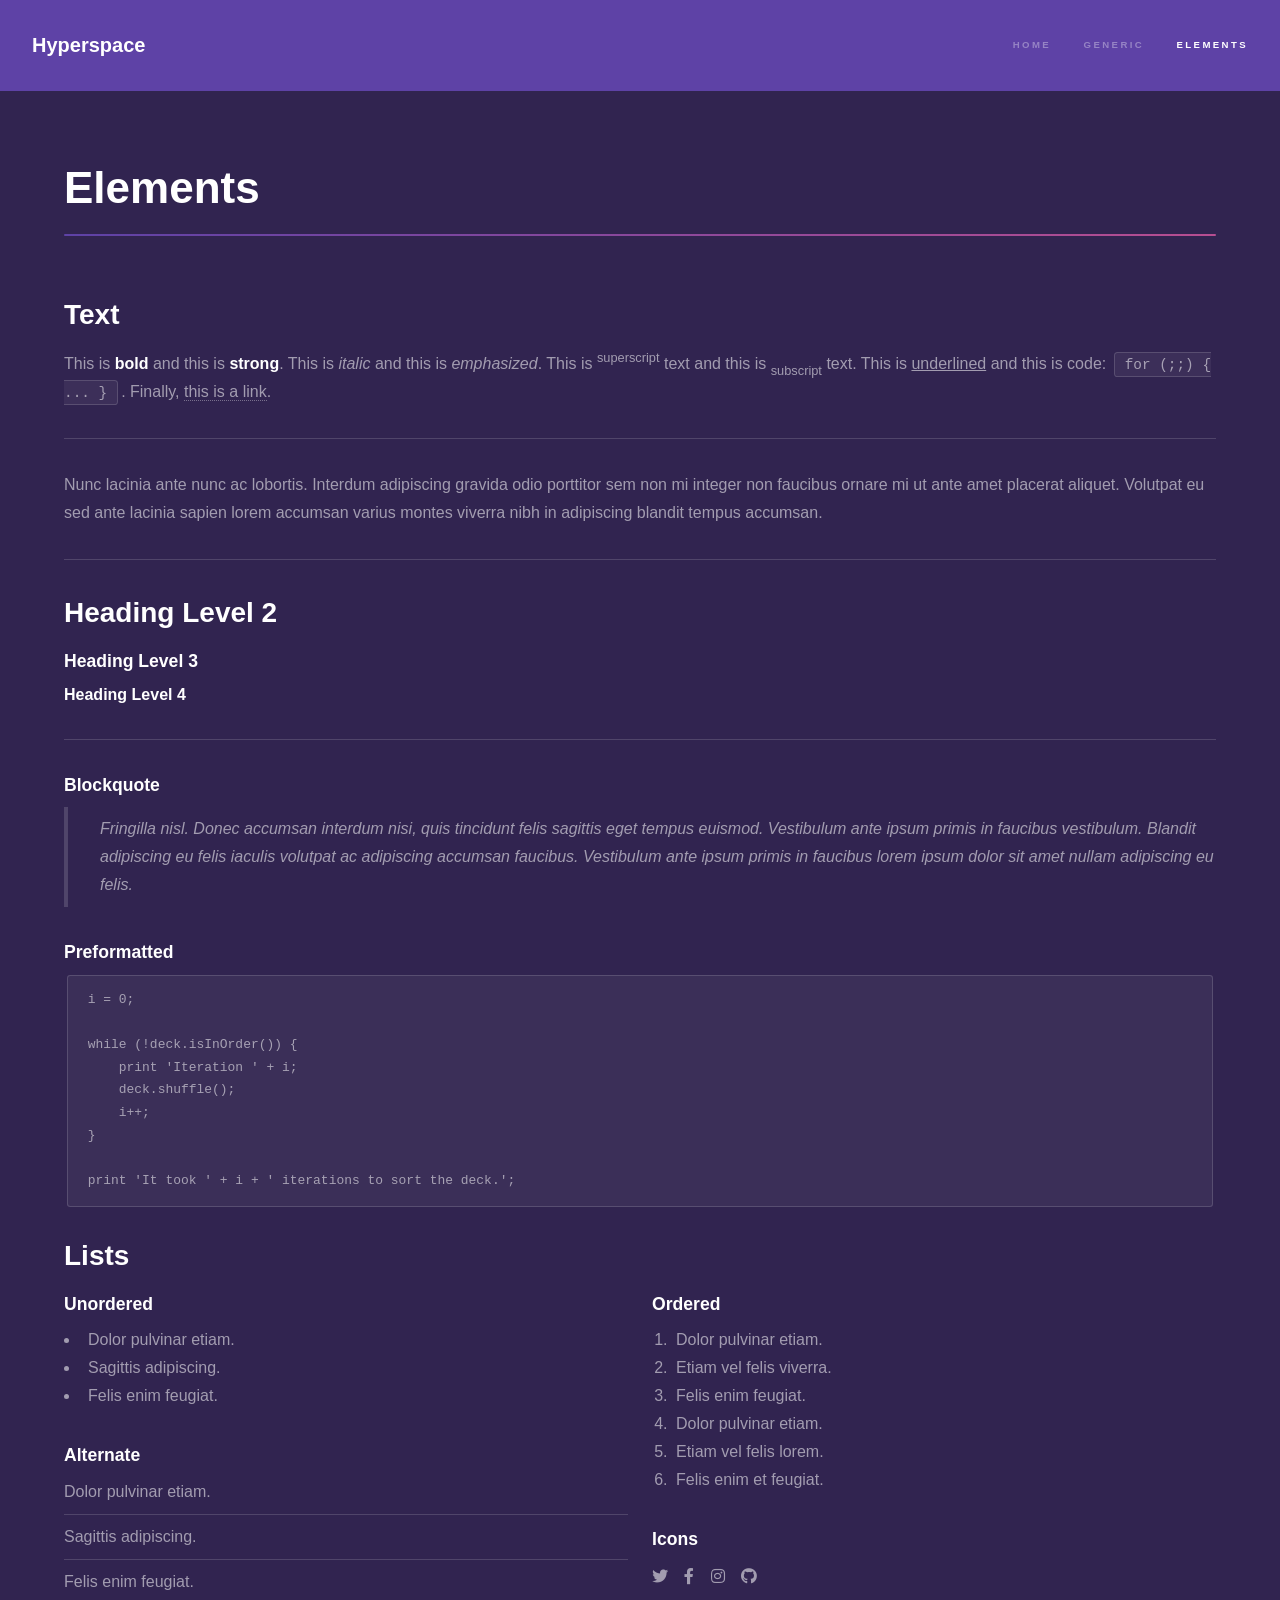
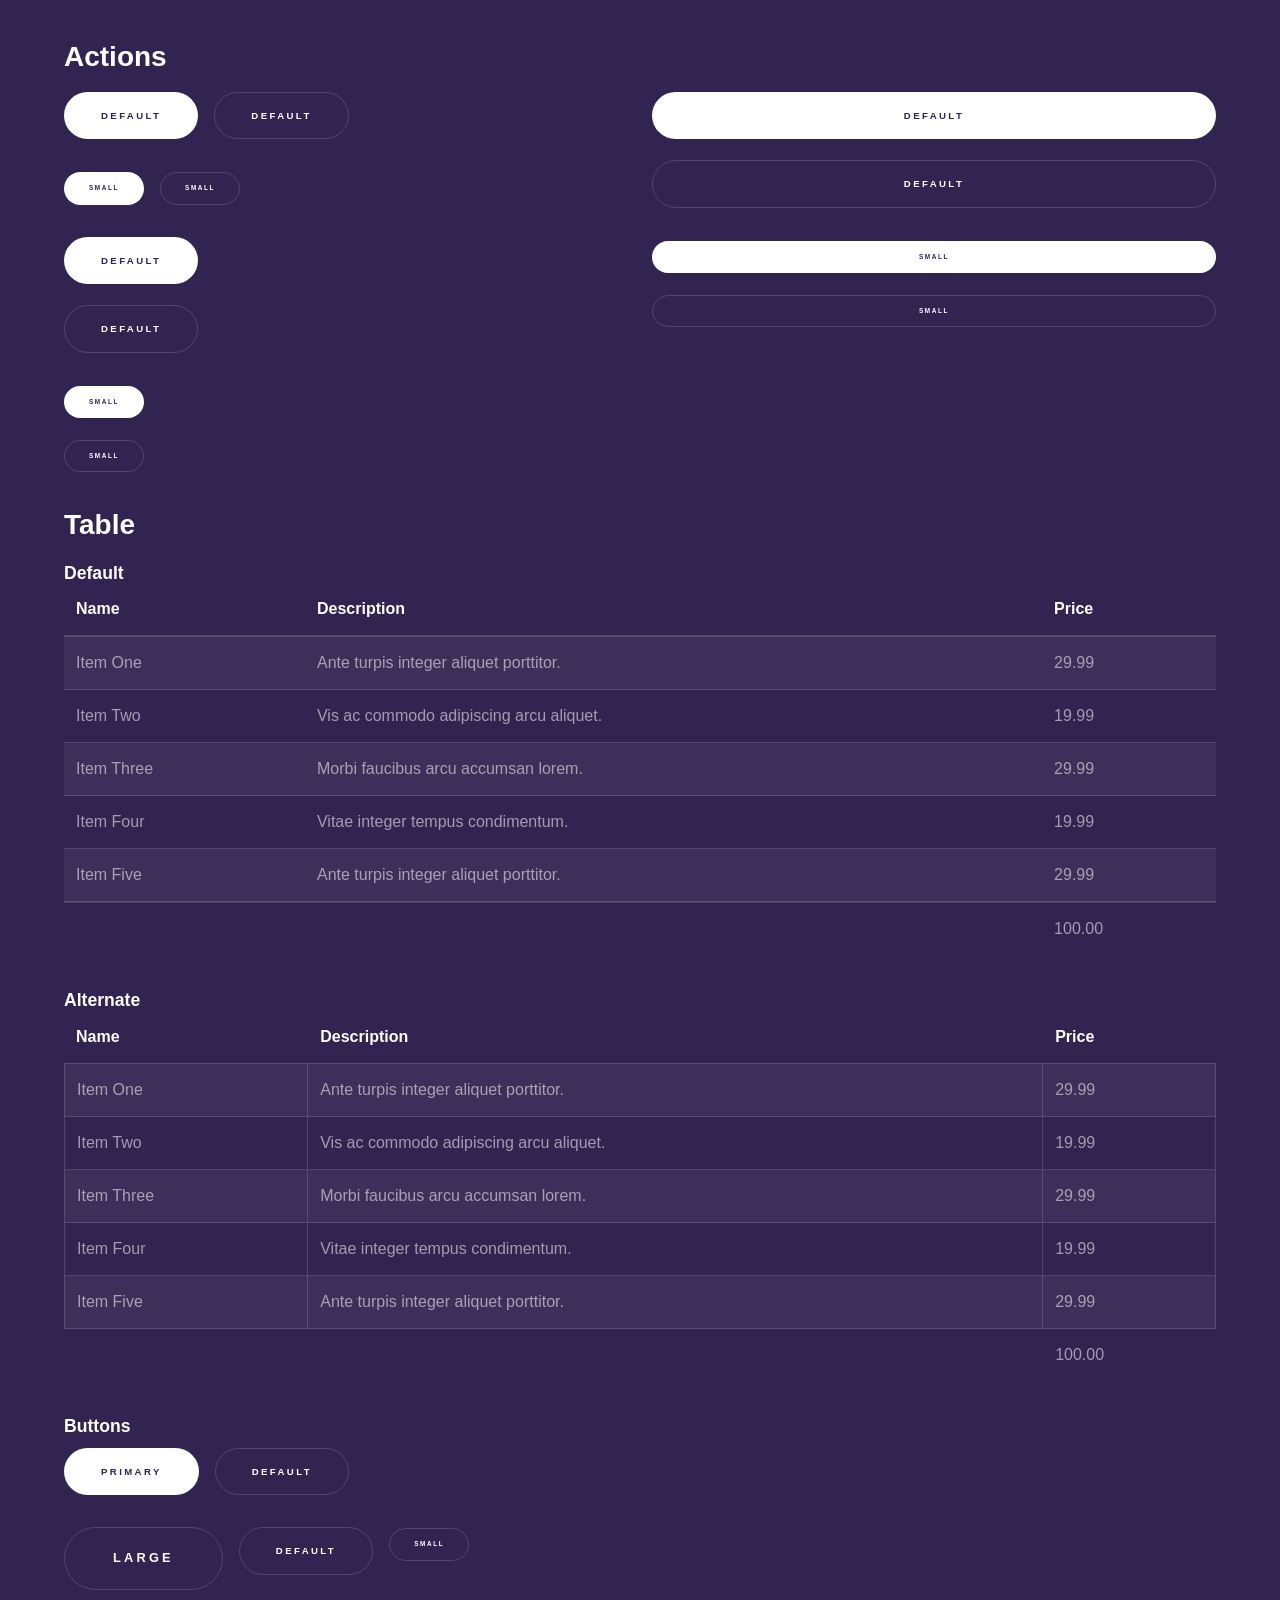
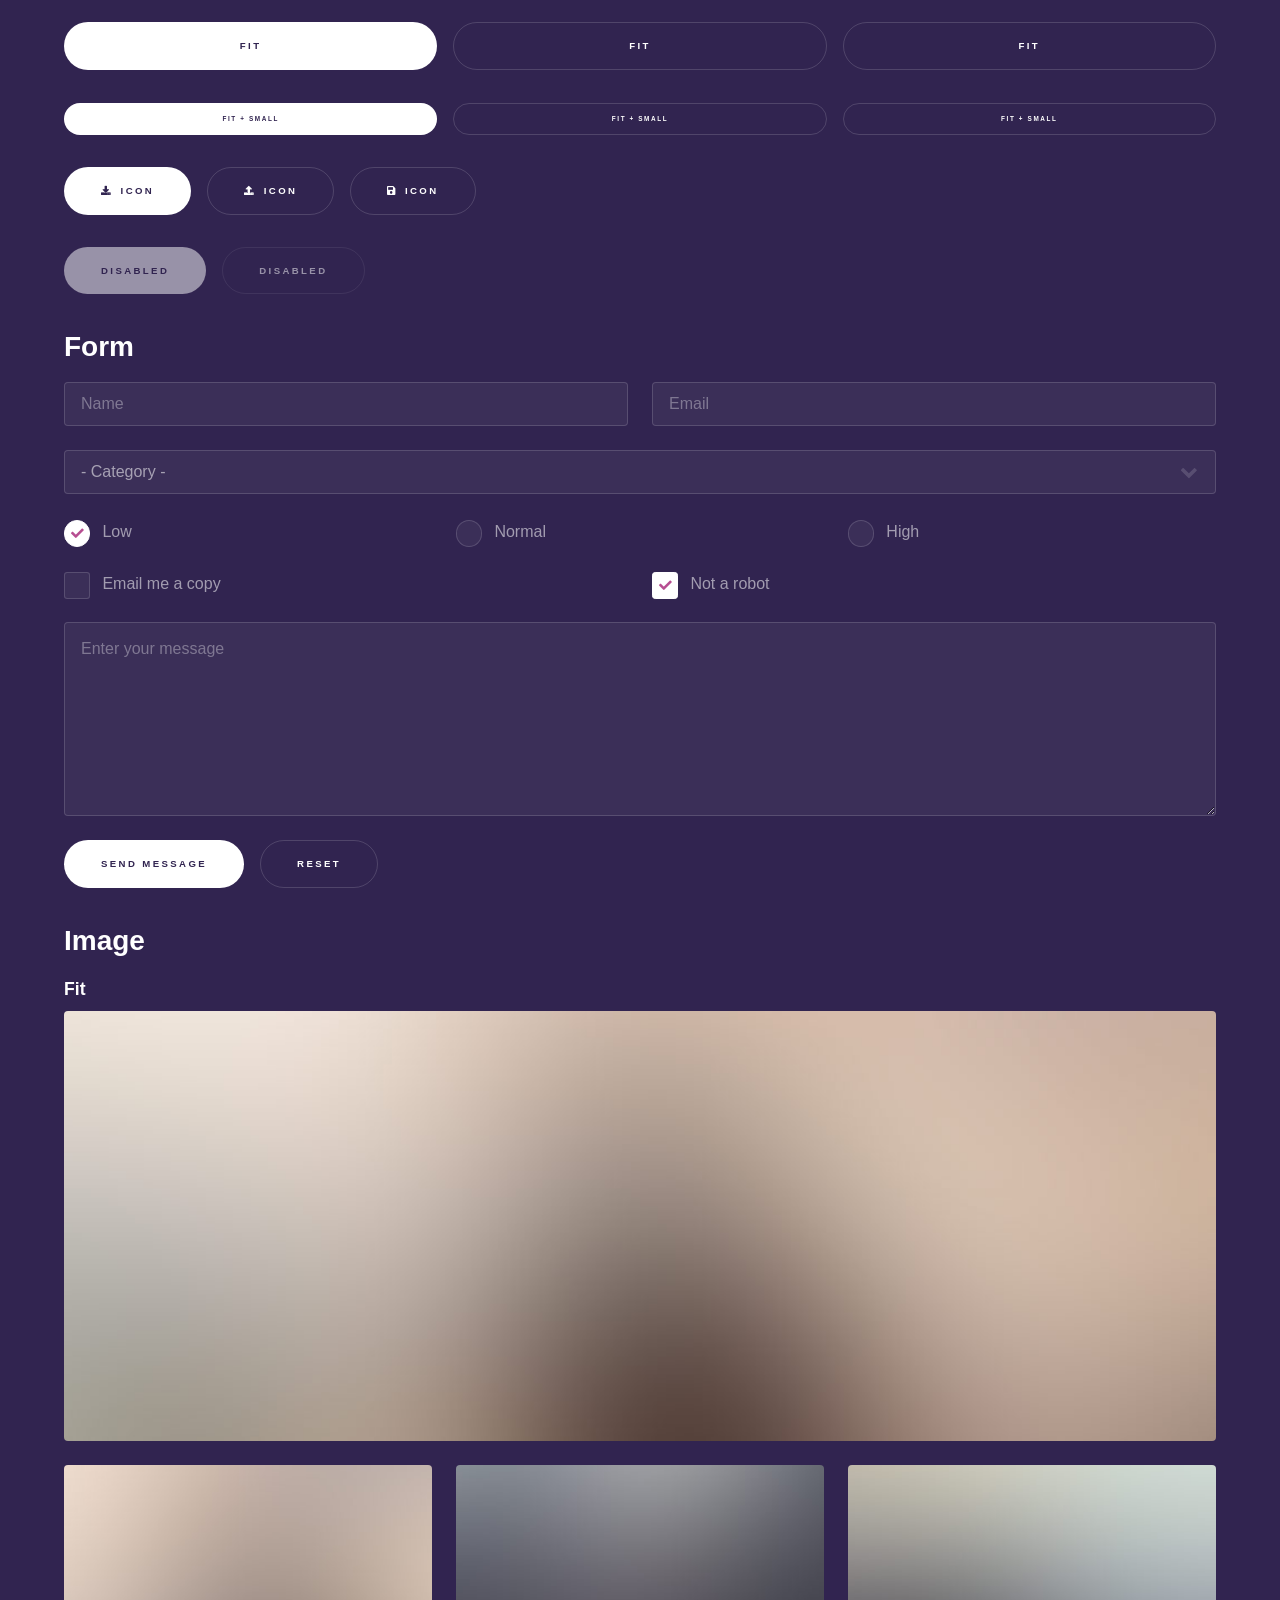
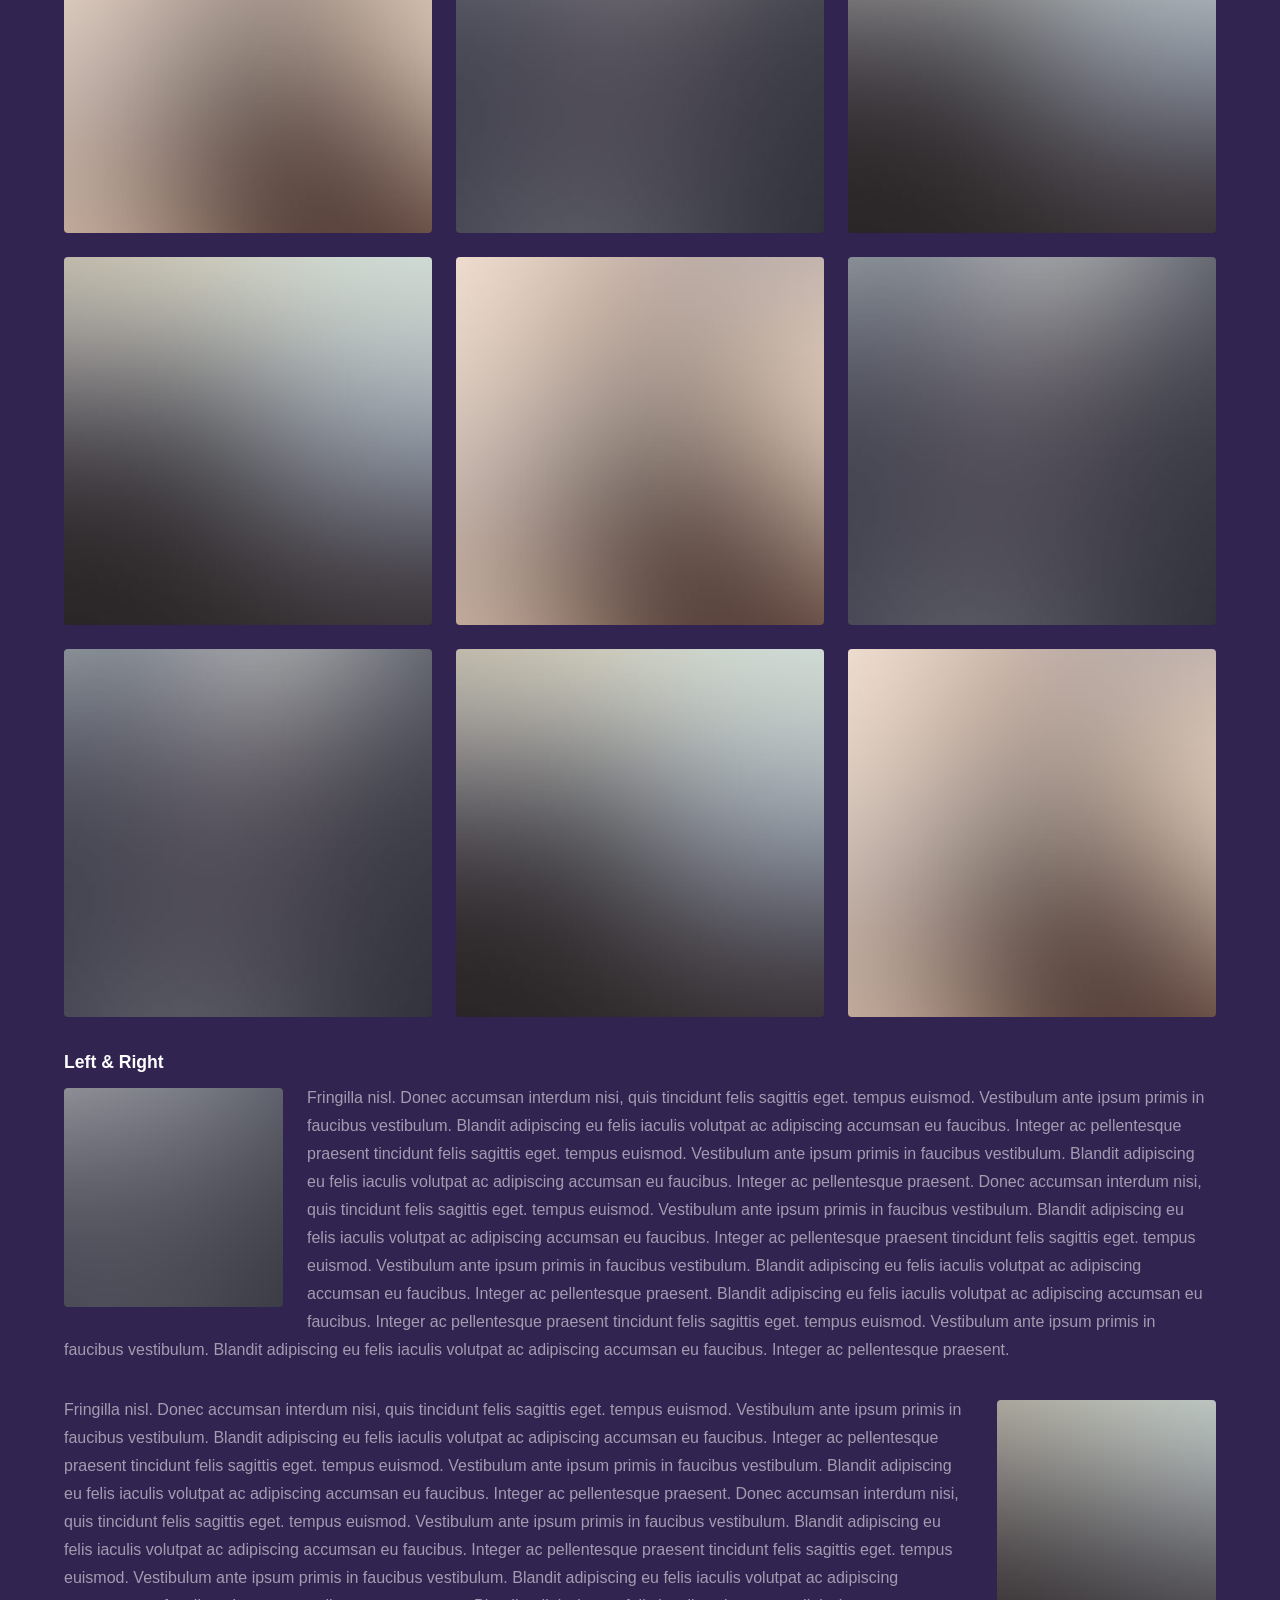
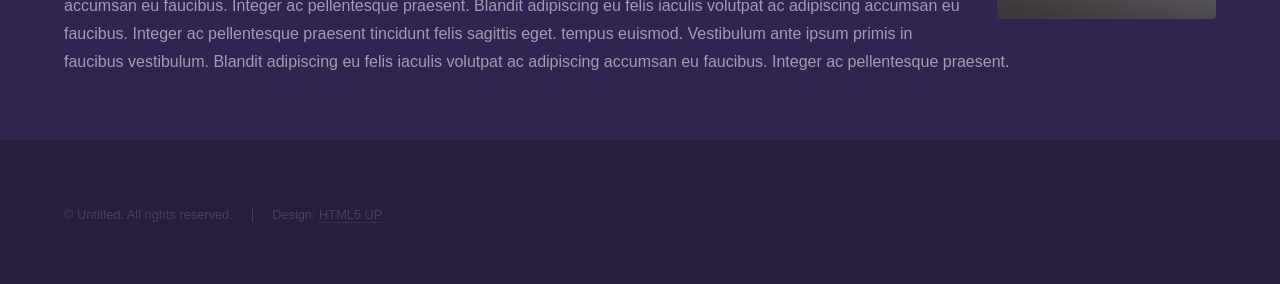
<file: elements.html>
<!DOCTYPE HTML>
<!--
	Hyperspace by HTML5 UP
	html5up.net | @ajlkn
	Free for personal and commercial use under the CCA 3.0 license (html5up.net/license)
-->
<html>
	<head>
		<title>Elements - Hyperspace by HTML5 UP</title>
		<meta charset="utf-8" />
		<meta name="viewport" content="width=device-width, initial-scale=1, user-scalable=no" />
		<link rel="stylesheet" href="assets/css/main.css" />
		<noscript><link rel="stylesheet" href="assets/css/noscript.css" /></noscript>
	</head>
	<body class="is-preload">

		<!-- Header -->
			<header id="header">
				<a href="index.html" class="title">Hyperspace</a>
				<nav>
					<ul>
						<li><a href="index.html">Home</a></li>
						<li><a href="generic.html">Generic</a></li>
						<li><a href="elements.html"  class="active">Elements</a></li>
					</ul>
				</nav>
			</header>

		<!-- Wrapper -->
			<div id="wrapper">

				<!-- Main -->
					<section id="main" class="wrapper">
						<div class="inner">
							<h1 class="major">Elements</h1>

							<!-- Text -->
								<section>
									<h2>Text</h2>
									<p>This is <b>bold</b> and this is <strong>strong</strong>. This is <i>italic</i> and this is <em>emphasized</em>.
									This is <sup>superscript</sup> text and this is <sub>subscript</sub> text.
									This is <u>underlined</u> and this is code: <code>for (;;) { ... }</code>. Finally, <a href="#">this is a link</a>.</p>
									<hr />
									<p>Nunc lacinia ante nunc ac lobortis. Interdum adipiscing gravida odio porttitor sem non mi integer non faucibus ornare mi ut ante amet placerat aliquet. Volutpat eu sed ante lacinia sapien lorem accumsan varius montes viverra nibh in adipiscing blandit tempus accumsan.</p>
									<hr />
									<h2>Heading Level 2</h2>
									<h3>Heading Level 3</h3>
									<h4>Heading Level 4</h4>
									<hr />
									<h3>Blockquote</h3>
									<blockquote>Fringilla nisl. Donec accumsan interdum nisi, quis tincidunt felis sagittis eget tempus euismod. Vestibulum ante ipsum primis in faucibus vestibulum. Blandit adipiscing eu felis iaculis volutpat ac adipiscing accumsan faucibus. Vestibulum ante ipsum primis in faucibus lorem ipsum dolor sit amet nullam adipiscing eu felis.</blockquote>
									<h3>Preformatted</h3>
									<pre><code>i = 0;

while (!deck.isInOrder()) {
    print 'Iteration ' + i;
    deck.shuffle();
    i++;
}

print 'It took ' + i + ' iterations to sort the deck.';</code></pre>
								</section>

							<!-- Lists -->
								<section>
									<h2>Lists</h2>
									<div class="row">
										<div class="col-6 col-12-medium">
											<h3>Unordered</h3>
											<ul>
												<li>Dolor pulvinar etiam.</li>
												<li>Sagittis adipiscing.</li>
												<li>Felis enim feugiat.</li>
											</ul>
											<h3>Alternate</h3>
											<ul class="alt">
												<li>Dolor pulvinar etiam.</li>
												<li>Sagittis adipiscing.</li>
												<li>Felis enim feugiat.</li>
											</ul>
										</div>
										<div class="col-6 col-12-medium">
											<h3>Ordered</h3>
											<ol>
												<li>Dolor pulvinar etiam.</li>
												<li>Etiam vel felis viverra.</li>
												<li>Felis enim feugiat.</li>
												<li>Dolor pulvinar etiam.</li>
												<li>Etiam vel felis lorem.</li>
												<li>Felis enim et feugiat.</li>
											</ol>
											<h3>Icons</h3>
											<ul class="icons">
												<li><a href="#" class="icon brands fa-twitter"><span class="label">Twitter</span></a></li>
												<li><a href="#" class="icon brands fa-facebook-f"><span class="label">Facebook</span></a></li>
												<li><a href="#" class="icon brands fa-instagram"><span class="label">Instagram</span></a></li>
												<li><a href="#" class="icon brands fa-github"><span class="label">Github</span></a></li>
											</ul>
										</div>
									</div>
									<h2>Actions</h2>
									<div class="row">
										<div class="col-6 col-12-medium">
											<ul class="actions">
												<li><a href="#" class="button primary">Default</a></li>
												<li><a href="#" class="button">Default</a></li>
											</ul>
											<ul class="actions small">
												<li><a href="#" class="button primary small">Small</a></li>
												<li><a href="#" class="button small">Small</a></li>
											</ul>
											<ul class="actions stacked">
												<li><a href="#" class="button primary">Default</a></li>
												<li><a href="#" class="button">Default</a></li>
											</ul>
											<ul class="actions stacked">
												<li><a href="#" class="button primary small">Small</a></li>
												<li><a href="#" class="button small">Small</a></li>
											</ul>
										</div>
										<div class="col-6 col-12-medium">
											<ul class="actions stacked">
												<li><a href="#" class="button primary fit">Default</a></li>
												<li><a href="#" class="button fit">Default</a></li>
											</ul>
											<ul class="actions stacked">
												<li><a href="#" class="button primary small fit">Small</a></li>
												<li><a href="#" class="button small fit">Small</a></li>
											</ul>
										</div>
									</div>
								</section>

							<!-- Table -->
								<section>
									<h2>Table</h2>
									<h3>Default</h3>
									<div class="table-wrapper">
										<table>
											<thead>
												<tr>
													<th>Name</th>
													<th>Description</th>
													<th>Price</th>
												</tr>
											</thead>
											<tbody>
												<tr>
													<td>Item One</td>
													<td>Ante turpis integer aliquet porttitor.</td>
													<td>29.99</td>
												</tr>
												<tr>
													<td>Item Two</td>
													<td>Vis ac commodo adipiscing arcu aliquet.</td>
													<td>19.99</td>
												</tr>
												<tr>
													<td>Item Three</td>
													<td> Morbi faucibus arcu accumsan lorem.</td>
													<td>29.99</td>
												</tr>
												<tr>
													<td>Item Four</td>
													<td>Vitae integer tempus condimentum.</td>
													<td>19.99</td>
												</tr>
												<tr>
													<td>Item Five</td>
													<td>Ante turpis integer aliquet porttitor.</td>
													<td>29.99</td>
												</tr>
											</tbody>
											<tfoot>
												<tr>
													<td colspan="2"></td>
													<td>100.00</td>
												</tr>
											</tfoot>
										</table>
									</div>

									<h3>Alternate</h3>
									<div class="table-wrapper">
										<table class="alt">
											<thead>
												<tr>
													<th>Name</th>
													<th>Description</th>
													<th>Price</th>
												</tr>
											</thead>
											<tbody>
												<tr>
													<td>Item One</td>
													<td>Ante turpis integer aliquet porttitor.</td>
													<td>29.99</td>
												</tr>
												<tr>
													<td>Item Two</td>
													<td>Vis ac commodo adipiscing arcu aliquet.</td>
													<td>19.99</td>
												</tr>
												<tr>
													<td>Item Three</td>
													<td> Morbi faucibus arcu accumsan lorem.</td>
													<td>29.99</td>
												</tr>
												<tr>
													<td>Item Four</td>
													<td>Vitae integer tempus condimentum.</td>
													<td>19.99</td>
												</tr>
												<tr>
													<td>Item Five</td>
													<td>Ante turpis integer aliquet porttitor.</td>
													<td>29.99</td>
												</tr>
											</tbody>
											<tfoot>
												<tr>
													<td colspan="2"></td>
													<td>100.00</td>
												</tr>
											</tfoot>
										</table>
									</div>
								</section>

							<!-- Buttons -->
								<section>
									<h3>Buttons</h3>
									<ul class="actions">
										<li><a href="#" class="button primary">Primary</a></li>
										<li><a href="#" class="button">Default</a></li>
									</ul>
									<ul class="actions">
										<li><a href="#" class="button large">Large</a></li>
										<li><a href="#" class="button">Default</a></li>
										<li><a href="#" class="button small">Small</a></li>
									</ul>
									<ul class="actions fit">
										<li><a href="#" class="button primary fit">Fit</a></li>
										<li><a href="#" class="button fit">Fit</a></li>
										<li><a href="#" class="button fit">Fit</a></li>
									</ul>
									<ul class="actions fit small">
										<li><a href="#" class="button primary fit small">Fit + Small</a></li>
										<li><a href="#" class="button fit small">Fit + Small</a></li>
										<li><a href="#" class="button fit small">Fit + Small</a></li>
									</ul>
									<ul class="actions">
										<li><a href="#" class="button primary icon solid fa-download">Icon</a></li>
										<li><a href="#" class="button icon solid fa-upload">Icon</a></li>
										<li><a href="#" class="button icon solid fa-save">Icon</a></li>
									</ul>
									<ul class="actions">
										<li><span class="button primary disabled">Disabled</span></li>
										<li><span class="button disabled">Disabled</span></li>
									</ul>
								</section>

							<!-- Form -->
								<section>
									<h2>Form</h2>
									<form method="post" action="#">
										<div class="row gtr-uniform">
											<div class="col-6 col-12-xsmall">
												<input type="text" name="demo-name" id="demo-name" value="" placeholder="Name" />
											</div>
											<div class="col-6 col-12-xsmall">
												<input type="email" name="demo-email" id="demo-email" value="" placeholder="Email" />
											</div>
											<div class="col-12">
												<select name="demo-category" id="demo-category">
													<option value="">- Category -</option>
													<option value="1">Manufacturing</option>
													<option value="1">Shipping</option>
													<option value="1">Administration</option>
													<option value="1">Human Resources</option>
												</select>
											</div>
											<div class="col-4 col-12-small">
												<input type="radio" id="demo-priority-low" name="demo-priority" checked>
												<label for="demo-priority-low">Low</label>
											</div>
											<div class="col-4 col-12-small">
												<input type="radio" id="demo-priority-normal" name="demo-priority">
												<label for="demo-priority-normal">Normal</label>
											</div>
											<div class="col-4 col-12-small">
												<input type="radio" id="demo-priority-high" name="demo-priority">
												<label for="demo-priority-high">High</label>
											</div>
											<div class="col-6 col-12-small">
												<input type="checkbox" id="demo-copy" name="demo-copy">
												<label for="demo-copy">Email me a copy</label>
											</div>
											<div class="col-6 col-12-small">
												<input type="checkbox" id="demo-human" name="demo-human" checked>
												<label for="demo-human">Not a robot</label>
											</div>
											<div class="col-12">
												<textarea name="demo-message" id="demo-message" placeholder="Enter your message" rows="6"></textarea>
											</div>
											<div class="col-12">
												<ul class="actions">
													<li><input type="submit" value="Send Message" class="primary" /></li>
													<li><input type="reset" value="Reset" /></li>
												</ul>
											</div>
										</div>
									</form>
								</section>

							<!-- Image -->
								<section>
									<h2>Image</h2>
									<h3>Fit</h3>
									<div class="box alt">
										<div class="row gtr-uniform">
											<div class="col-12"><span class="image fit"><img src="images/pic04.jpg" alt="" /></span></div>
											<div class="col-4"><span class="image fit"><img src="images/pic01.jpg" alt="" /></span></div>
											<div class="col-4"><span class="image fit"><img src="images/pic02.jpg" alt="" /></span></div>
											<div class="col-4"><span class="image fit"><img src="images/pic03.jpg" alt="" /></span></div>
											<div class="col-4"><span class="image fit"><img src="images/pic03.jpg" alt="" /></span></div>
											<div class="col-4"><span class="image fit"><img src="images/pic01.jpg" alt="" /></span></div>
											<div class="col-4"><span class="image fit"><img src="images/pic02.jpg" alt="" /></span></div>
											<div class="col-4"><span class="image fit"><img src="images/pic02.jpg" alt="" /></span></div>
											<div class="col-4"><span class="image fit"><img src="images/pic03.jpg" alt="" /></span></div>
											<div class="col-4"><span class="image fit"><img src="images/pic01.jpg" alt="" /></span></div>
										</div>
									</div>
									<h3>Left &amp; Right</h3>
									<p><span class="image left"><img src="images/pic05.jpg" alt="" /></span>Fringilla nisl. Donec accumsan interdum nisi, quis tincidunt felis sagittis eget. tempus euismod. Vestibulum ante ipsum primis in faucibus vestibulum. Blandit adipiscing eu felis iaculis volutpat ac adipiscing accumsan eu faucibus. Integer ac pellentesque praesent tincidunt felis sagittis eget. tempus euismod. Vestibulum ante ipsum primis in faucibus vestibulum. Blandit adipiscing eu felis iaculis volutpat ac adipiscing accumsan eu faucibus. Integer ac pellentesque praesent. Donec accumsan interdum nisi, quis tincidunt felis sagittis eget. tempus euismod. Vestibulum ante ipsum primis in faucibus vestibulum. Blandit adipiscing eu felis iaculis volutpat ac adipiscing accumsan eu faucibus. Integer ac pellentesque praesent tincidunt felis sagittis eget. tempus euismod. Vestibulum ante ipsum primis in faucibus vestibulum. Blandit adipiscing eu felis iaculis volutpat ac adipiscing accumsan eu faucibus. Integer ac pellentesque praesent. Blandit adipiscing eu felis iaculis volutpat ac adipiscing accumsan eu faucibus. Integer ac pellentesque praesent tincidunt felis sagittis eget. tempus euismod. Vestibulum ante ipsum primis in faucibus vestibulum. Blandit adipiscing eu felis iaculis volutpat ac adipiscing accumsan eu faucibus. Integer ac pellentesque praesent.</p>
									<p><span class="image right"><img src="images/pic06.jpg" alt="" /></span>Fringilla nisl. Donec accumsan interdum nisi, quis tincidunt felis sagittis eget. tempus euismod. Vestibulum ante ipsum primis in faucibus vestibulum. Blandit adipiscing eu felis iaculis volutpat ac adipiscing accumsan eu faucibus. Integer ac pellentesque praesent tincidunt felis sagittis eget. tempus euismod. Vestibulum ante ipsum primis in faucibus vestibulum. Blandit adipiscing eu felis iaculis volutpat ac adipiscing accumsan eu faucibus. Integer ac pellentesque praesent. Donec accumsan interdum nisi, quis tincidunt felis sagittis eget. tempus euismod. Vestibulum ante ipsum primis in faucibus vestibulum. Blandit adipiscing eu felis iaculis volutpat ac adipiscing accumsan eu faucibus. Integer ac pellentesque praesent tincidunt felis sagittis eget. tempus euismod. Vestibulum ante ipsum primis in faucibus vestibulum. Blandit adipiscing eu felis iaculis volutpat ac adipiscing accumsan eu faucibus. Integer ac pellentesque praesent. Blandit adipiscing eu felis iaculis volutpat ac adipiscing accumsan eu faucibus. Integer ac pellentesque praesent tincidunt felis sagittis eget. tempus euismod. Vestibulum ante ipsum primis in faucibus vestibulum. Blandit adipiscing eu felis iaculis volutpat ac adipiscing accumsan eu faucibus. Integer ac pellentesque praesent.</p>
								</section>

						</div>
					</section>

			</div>

		<!-- Footer -->
			<footer id="footer" class="wrapper alt">
				<div class="inner">
					<ul class="menu">
						<li>&copy; Untitled. All rights reserved.</li><li>Design: <a href="http://html5up.net">HTML5 UP</a></li>
					</ul>
				</div>
			</footer>

		<!-- Scripts -->
			<script src="assets/js/jquery.min.js"></script>
			<script src="assets/js/jquery.scrollex.min.js"></script>
			<script src="assets/js/jquery.scrolly.min.js"></script>
			<script src="assets/js/browser.min.js"></script>
			<script src="assets/js/breakpoints.min.js"></script>
			<script src="assets/js/util.js"></script>
			<script src="assets/js/main.js"></script>

	</body>
</html>
</file>
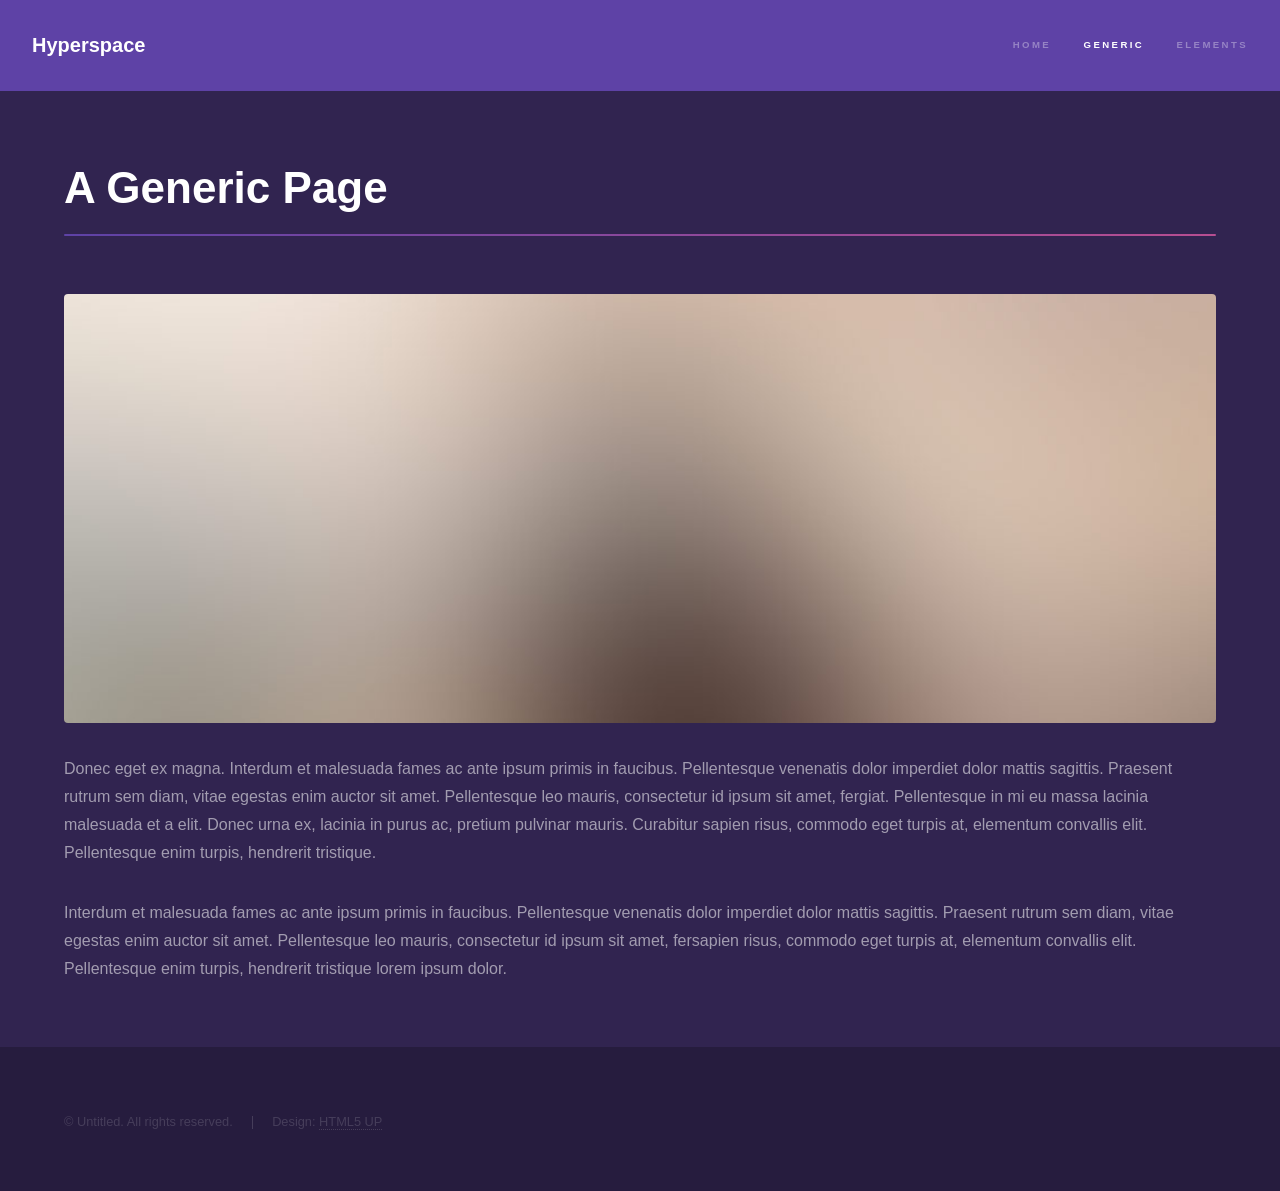
<file: generic.html>
<!DOCTYPE HTML>
<!--
	Hyperspace by HTML5 UP
	html5up.net | @ajlkn
	Free for personal and commercial use under the CCA 3.0 license (html5up.net/license)
-->
<html>
	<head>
		<title>Generic - Hyperspace by HTML5 UP</title>
		<meta charset="utf-8" />
		<meta name="viewport" content="width=device-width, initial-scale=1, user-scalable=no" />
		<link rel="stylesheet" href="assets/css/main.css" />
		<noscript><link rel="stylesheet" href="assets/css/noscript.css" /></noscript>
	</head>
	<body class="is-preload">

		<!-- Header -->
			<header id="header">
				<a href="index.html" class="title">Hyperspace</a>
				<nav>
					<ul>
						<li><a href="index.html">Home</a></li>
						<li><a href="generic.html" class="active">Generic</a></li>
						<li><a href="elements.html">Elements</a></li>
					</ul>
				</nav>
			</header>

		<!-- Wrapper -->
			<div id="wrapper">

				<!-- Main -->
					<section id="main" class="wrapper">
						<div class="inner">
							<h1 class="major">A Generic Page</h1>
							<span class="image fit"><img src="images/pic04.jpg" alt="" /></span>
							<p>Donec eget ex magna. Interdum et malesuada fames ac ante ipsum primis in faucibus. Pellentesque venenatis dolor imperdiet dolor mattis sagittis. Praesent rutrum sem diam, vitae egestas enim auctor sit amet. Pellentesque leo mauris, consectetur id ipsum sit amet, fergiat. Pellentesque in mi eu massa lacinia malesuada et a elit. Donec urna ex, lacinia in purus ac, pretium pulvinar mauris. Curabitur sapien risus, commodo eget turpis at, elementum convallis elit. Pellentesque enim turpis, hendrerit tristique.</p>
							<p>Interdum et malesuada fames ac ante ipsum primis in faucibus. Pellentesque venenatis dolor imperdiet dolor mattis sagittis. Praesent rutrum sem diam, vitae egestas enim auctor sit amet. Pellentesque leo mauris, consectetur id ipsum sit amet, fersapien risus, commodo eget turpis at, elementum convallis elit. Pellentesque enim turpis, hendrerit tristique lorem ipsum dolor.</p>
						</div>
					</section>

			</div>

		<!-- Footer -->
			<footer id="footer" class="wrapper alt">
				<div class="inner">
					<ul class="menu">
						<li>&copy; Untitled. All rights reserved.</li><li>Design: <a href="http://html5up.net">HTML5 UP</a></li>
					</ul>
				</div>
			</footer>

		<!-- Scripts -->
			<script src="assets/js/jquery.min.js"></script>
			<script src="assets/js/jquery.scrollex.min.js"></script>
			<script src="assets/js/jquery.scrolly.min.js"></script>
			<script src="assets/js/browser.min.js"></script>
			<script src="assets/js/breakpoints.min.js"></script>
			<script src="assets/js/util.js"></script>
			<script src="assets/js/main.js"></script>

	</body>
</html>
</file>
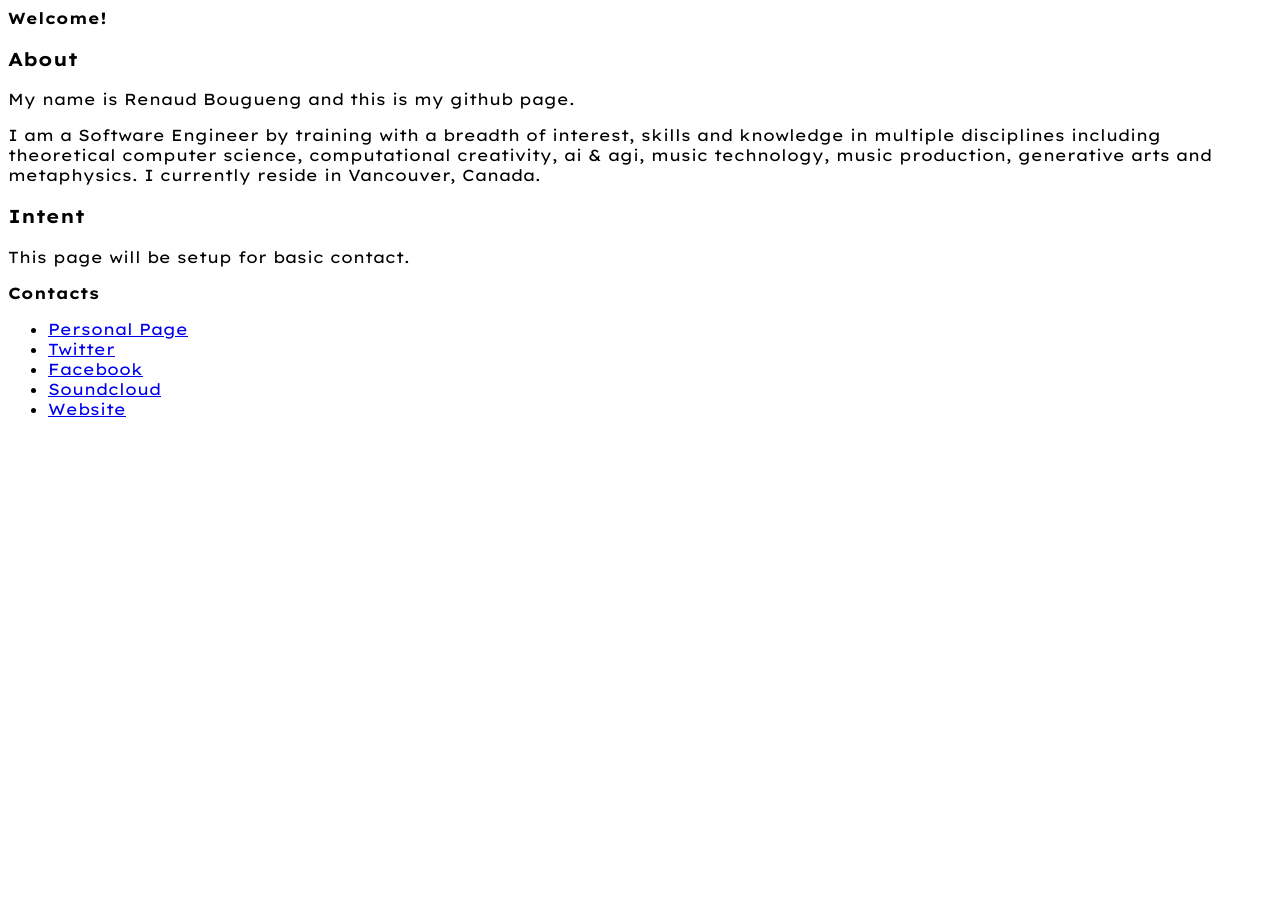
<file: legacy_index.html>
<html><head>
  <link href="https://fonts.googleapis.com/css?family=Alegreya+Sans|Barlow+Semi+Condensed|Cinzel|Lexend+Deca|Lexend+Exa|Lexend+Mega|Playfair+Display+SC|Satisfy|Vollkorn|Work+Sans&display=swap" rel="stylesheet">
  <link href='style.css' rel='stylesheet' type='text/css'>
</head>
<body>
  <b>Welcome!</b>

<h3>About</h3>
<p>My name is Renaud Bougueng and this is my github page.</p>
<p>I am a Software Engineer by training with a breadth of interest, skills and knowledge in multiple disciplines including 
theoretical computer science, computational creativity, ai & agi, music technology, music production, generative arts and metaphysics. I currently reside in Vancouver, Canada.
</p>

<h3>Intent</h3>
<p>This page will be setup for basic contact.</p>

<b>Contacts</b>
<ul>
  <li><a href="https://kreat.io/renaud-bougueng">Personal Page</a></li>
  <li><a href="https://twitter.com/renaudbougues">Twitter</a></li>
  <li><a href="https://facebook.com/reno.creative">Facebook</a></li>
  <li><a href="https://soundcloud.com/reno_creative">Soundcloud</a></li>
  <li><a href="http://kreat.io">Website</a></li>
</ul>

</body></html>
</file>
<file: assets/css/noscript.css>
/*
	Hyperspace by HTML5 UP
	html5up.net | @ajlkn
	Free for personal and commercial use under the CCA 3.0 license (html5up.net/license)
*/

/* Spotlights */

	.spotlights > section > .image:before {
		opacity: 0 !important;
	}

	.spotlights > section > .content > .inner {
		-moz-transform: none !important;
		-webkit-transform: none !important;
		-ms-transform: none !important;
		transform: none !important;
		opacity: 1 !important;
	}

/* Wrapper */

	.wrapper > .inner {
		opacity: 1 !important;
		-moz-transform: none !important;
		-webkit-transform: none !important;
		-ms-transform: none !important;
		transform: none !important;
	}

/* Sidebar */

	#sidebar > .inner {
		opacity: 1 !important;
	}

	#sidebar nav > ul > li {
		-moz-transform: none !important;
		-webkit-transform: none !important;
		-ms-transform: none !important;
		transform: none !important;
		opacity: 1 !important;
	}
</file>
<file: style.css>
body {
  font-family: 'Lexend Exa', sans-serif;
}
</file>
<file: assets/css/main.css>
@import url(fontawesome-all.min.css);

/*
	Hyperspace by HTML5 UP
	html5up.net | @ajlkn
	Free for personal and commercial use under the CCA 3.0 license (html5up.net/license)
*/

html, body, div, span, applet, object,
iframe, h1, h2, h3, h4, h5, h6, p, blockquote,
pre, a, abbr, acronym, address, big, cite,
code, del, dfn, em, img, ins, kbd, q, s, samp,
small, strike, strong, sub, sup, tt, var, b,
u, i, center, dl, dt, dd, ol, ul, li, fieldset,
form, label, legend, table, caption, tbody,
tfoot, thead, tr, th, td, article, aside,
canvas, details, embed, figure, figcaption,
footer, header, hgroup, menu, nav, output, ruby,
section, summary, time, mark, audio, video {
	margin: 0;
	padding: 0;
	border: 0;
	font-size: 100%;
	font: inherit;
	vertical-align: baseline;}

article, aside, details, figcaption, figure,
footer, header, hgroup, menu, nav, section {
	display: block;}

body {
	line-height: 1;
}

ol, ul {
	list-style: none;
}

blockquote, q {
	quotes: none;
}

	blockquote:before, blockquote:after, q:before, q:after {
		content: '';
		content: none;
	}

table {
	border-collapse: collapse;
	border-spacing: 0;
}

body {
	-webkit-text-size-adjust: none;
}

mark {
	background-color: transparent;
	color: inherit;
}

input::-moz-focus-inner {
	border: 0;
	padding: 0;
}

input, select, textarea {
	-moz-appearance: none;
	-webkit-appearance: none;
	-ms-appearance: none;
	appearance: none;
}

/* Basic */

	@-ms-viewport {
		width: device-width;
	}

	body {
		-ms-overflow-style: scrollbar;
	}

	@media screen and (max-width: 480px) {

		html, body {
			min-width: 320px;
		}

	}

	html {
		box-sizing: border-box;
	}

	*, *:before, *:after {
		box-sizing: inherit;
	}

	body {
		background: #312450;
	}

		body.is-preload *, body.is-preload *:before, body.is-preload *:after {
			-moz-animation: none !important;
			-webkit-animation: none !important;
			-ms-animation: none !important;
			animation: none !important;
			-moz-transition: none !important;
			-webkit-transition: none !important;
			-ms-transition: none !important;
			transition: none !important;
		}

/* Type */

	body, input, select, textarea {
		color: rgba(255, 255, 255, 0.55);
		font-family: Funnel Sans, Arial, Helvetica, sans-serif;
		font-size: 16.5pt;
		font-weight: normal;
		line-height: 1.75;
	}

		@media screen and (max-width: 1680px) {

			body, input, select, textarea {
				font-size: 13pt;
			}

		}

		@media screen and (max-width: 1280px) {

			body, input, select, textarea {
				font-size: 12pt;
			}

		}

		@media screen and (max-width: 360px) {

			body, input, select, textarea {
				font-size: 11pt;
			}

		}

	a {
		-moz-transition: color 0.2s ease, border-bottom-color 0.2s ease;
		-webkit-transition: color 0.2s ease, border-bottom-color 0.2s ease;
		-ms-transition: color 0.2s ease, border-bottom-color 0.2s ease;
		transition: color 0.2s ease, border-bottom-color 0.2s ease;
		border-bottom: dotted 1px rgba(255, 255, 255, 0.35);
		color: inherit;
		text-decoration: none;
	}

		a:hover {
			border-bottom-color: transparent;
			color: #ffffff;
		}

	strong, b {
		color: #ffffff;
		font-weight: bold;
	}

	em, i {
		font-style: italic;
	}

	p {
		margin: 0 0 2em 0;
	}

	h1, h2, h3, h4, h5, h6 {
		color: #ffffff;
		font-weight: bold;
		line-height: 1.5;
		margin: 0 0 0.5em 0;
	}

		h1 a, h2 a, h3 a, h4 a, h5 a, h6 a {
			color: inherit;
			text-decoration: none;
		}

	h1 {
		font-size: 2.75em;
	}

		h1.major {
			margin: 0 0 1.3em 0;
			position: relative;
			padding-bottom: 0.35em;
		}

			h1.major:after {
				background-image: -moz-linear-gradient(to right, #5e42a6, #b74e91);
				background-image: -webkit-linear-gradient(to right, #5e42a6, #b74e91);
				background-image: -ms-linear-gradient(to right, #5e42a6, #b74e91);
				background-image: linear-gradient(to right, #5e42a6, #b74e91);
				-moz-transition: max-width 0.2s ease;
				-webkit-transition: max-width 0.2s ease;
				-ms-transition: max-width 0.2s ease;
				transition: max-width 0.2s ease;
				border-radius: 0.2em;
				bottom: 0;
				content: '';
				height: 0.05em;
				position: absolute;
				right: 0;
				width: 100%;
			}

	h2 {
		font-size: 1.75em;
	}

	h3 {
		font-size: 1.1em;
	}

	h4 {
		font-size: 1em;
	}

	h5 {
		font-size: 0.8em;
	}

	h6 {
		font-size: 0.6em;
	}

	@media screen and (max-width: 736px) {

		h1 {
			font-size: 2em;
		}

		h2 {
			font-size: 1.25em;
		}

		h3 {
			font-size: 1em;
		}

		h4 {
			font-size: 0.8em;
		}

		h5 {
			font-size: 0.6em;
		}

		h6 {
			font-size: 0.6em;
		}

	}

	sub {
		font-size: 0.8em;
		position: relative;
		top: 0.5em;
	}

	sup {
		font-size: 0.8em;
		position: relative;
		top: -0.5em;
	}

	blockquote {
		border-left: solid 4px rgba(255, 255, 255, 0.15);
		font-style: italic;
		margin: 0 0 2em 0;
		padding: 0.5em 0 0.5em 2em;
	}

	code {
		background: rgba(255, 255, 255, 0.05);
		border-radius: 0.25em;
		border: solid 1px rgba(255, 255, 255, 0.15);
		font-family: "Courier New", monospace;
		font-size: 0.9em;
		margin: 0 0.25em;
		padding: 0.25em 0.65em;
	}

	pre {
		-webkit-overflow-scrolling: touch;
		font-family: "Courier New", monospace;
		font-size: 0.9em;
		margin: 0 0 2em 0;
	}

		pre code {
			display: block;
			line-height: 1.75em;
			padding: 1em 1.5em;
			overflow-x: auto;
		}

	hr {
		border: 0;
		border-bottom: solid 1px rgba(255, 255, 255, 0.15);
		margin: 2em 0;
	}

		hr.major {
			margin: 3em 0;
		}

	.align-left {
		text-align: left;
	}

	.align-center {
		text-align: center;
	}

	.align-right {
		text-align: right;
	}

/* Row */

	.row {
		display: flex;
		flex-wrap: wrap;
		box-sizing: border-box;
		align-items: stretch;
	}

		.row > * {
			box-sizing: border-box;
		}

		.row.gtr-uniform > * > :last-child {
			margin-bottom: 0;
		}

		.row.aln-left {
			justify-content: flex-start;
		}

		.row.aln-center {
			justify-content: center;
		}

		.row.aln-right {
			justify-content: flex-end;
		}

		.row.aln-top {
			align-items: flex-start;
		}

		.row.aln-middle {
			align-items: center;
		}

		.row.aln-bottom {
			align-items: flex-end;
		}

		.row > .imp {
			order: -1;
		}

		.row > .col-1 {
			width: 8.33333%;
		}

		.row > .off-1 {
			margin-left: 8.33333%;
		}

		.row > .col-2 {
			width: 16.66667%;
		}

		.row > .off-2 {
			margin-left: 16.66667%;
		}

		.row > .col-3 {
			width: 25%;
		}

		.row > .off-3 {
			margin-left: 25%;
		}

		.row > .col-4 {
			width: 33.33333%;
		}

		.row > .off-4 {
			margin-left: 33.33333%;
		}

		.row > .col-5 {
			width: 41.66667%;
		}

		.row > .off-5 {
			margin-left: 41.66667%;
		}

		.row > .col-6 {
			width: 50%;
		}

		.row > .off-6 {
			margin-left: 50%;
		}

		.row > .col-7 {
			width: 58.33333%;
		}

		.row > .off-7 {
			margin-left: 58.33333%;
		}

		.row > .col-8 {
			width: 66.66667%;
		}

		.row > .off-8 {
			margin-left: 66.66667%;
		}

		.row > .col-9 {
			width: 75%;
		}

		.row > .off-9 {
			margin-left: 75%;
		}

		.row > .col-10 {
			width: 83.33333%;
		}

		.row > .off-10 {
			margin-left: 83.33333%;
		}

		.row > .col-11 {
			width: 91.66667%;
		}

		.row > .off-11 {
			margin-left: 91.66667%;
		}

		.row > .col-12 {
			width: 100%;
		}

		.row > .off-12 {
			margin-left: 100%;
		}

		.row.gtr-0 {
			margin-top: 0;
			margin-left: 0em;
		}

			.row.gtr-0 > * {
				padding: 0 0 0 0em;
			}

			.row.gtr-0.gtr-uniform {
				margin-top: 0em;
			}

				.row.gtr-0.gtr-uniform > * {
					padding-top: 0em;
				}

		.row.gtr-25 {
			margin-top: 0;
			margin-left: -0.375em;
		}

			.row.gtr-25 > * {
				padding: 0 0 0 0.375em;
			}

			.row.gtr-25.gtr-uniform {
				margin-top: -0.375em;
			}

				.row.gtr-25.gtr-uniform > * {
					padding-top: 0.375em;
				}

		.row.gtr-50 {
			margin-top: 0;
			margin-left: -0.75em;
		}

			.row.gtr-50 > * {
				padding: 0 0 0 0.75em;
			}

			.row.gtr-50.gtr-uniform {
				margin-top: -0.75em;
			}

				.row.gtr-50.gtr-uniform > * {
					padding-top: 0.75em;
				}

		.row {
			margin-top: 0;
			margin-left: -1.5em;
		}

			.row > * {
				padding: 0 0 0 1.5em;
			}

			.row.gtr-uniform {
				margin-top: -1.5em;
			}

				.row.gtr-uniform > * {
					padding-top: 1.5em;
				}

		.row.gtr-150 {
			margin-top: 0;
			margin-left: -2.25em;
		}

			.row.gtr-150 > * {
				padding: 0 0 0 2.25em;
			}

			.row.gtr-150.gtr-uniform {
				margin-top: -2.25em;
			}

				.row.gtr-150.gtr-uniform > * {
					padding-top: 2.25em;
				}

		.row.gtr-200 {
			margin-top: 0;
			margin-left: -3em;
		}

			.row.gtr-200 > * {
				padding: 0 0 0 3em;
			}

			.row.gtr-200.gtr-uniform {
				margin-top: -3em;
			}

				.row.gtr-200.gtr-uniform > * {
					padding-top: 3em;
				}

		@media screen and (max-width: 1680px) {

			.row {
				display: flex;
				flex-wrap: wrap;
				box-sizing: border-box;
				align-items: stretch;
			}

				.row > * {
					box-sizing: border-box;
				}

				.row.gtr-uniform > * > :last-child {
					margin-bottom: 0;
				}

				.row.aln-left {
					justify-content: flex-start;
				}

				.row.aln-center {
					justify-content: center;
				}

				.row.aln-right {
					justify-content: flex-end;
				}

				.row.aln-top {
					align-items: flex-start;
				}

				.row.aln-middle {
					align-items: center;
				}

				.row.aln-bottom {
					align-items: flex-end;
				}

				.row > .imp-xlarge {
					order: -1;
				}

				.row > .col-1-xlarge {
					width: 8.33333%;
				}

				.row > .off-1-xlarge {
					margin-left: 8.33333%;
				}

				.row > .col-2-xlarge {
					width: 16.66667%;
				}

				.row > .off-2-xlarge {
					margin-left: 16.66667%;
				}

				.row > .col-3-xlarge {
					width: 25%;
				}

				.row > .off-3-xlarge {
					margin-left: 25%;
				}

				.row > .col-4-xlarge {
					width: 33.33333%;
				}

				.row > .off-4-xlarge {
					margin-left: 33.33333%;
				}

				.row > .col-5-xlarge {
					width: 41.66667%;
				}

				.row > .off-5-xlarge {
					margin-left: 41.66667%;
				}

				.row > .col-6-xlarge {
					width: 50%;
				}

				.row > .off-6-xlarge {
					margin-left: 50%;
				}

				.row > .col-7-xlarge {
					width: 58.33333%;
				}

				.row > .off-7-xlarge {
					margin-left: 58.33333%;
				}

				.row > .col-8-xlarge {
					width: 66.66667%;
				}

				.row > .off-8-xlarge {
					margin-left: 66.66667%;
				}

				.row > .col-9-xlarge {
					width: 75%;
				}

				.row > .off-9-xlarge {
					margin-left: 75%;
				}

				.row > .col-10-xlarge {
					width: 83.33333%;
				}

				.row > .off-10-xlarge {
					margin-left: 83.33333%;
				}

				.row > .col-11-xlarge {
					width: 91.66667%;
				}

				.row > .off-11-xlarge {
					margin-left: 91.66667%;
				}

				.row > .col-12-xlarge {
					width: 100%;
				}

				.row > .off-12-xlarge {
					margin-left: 100%;
				}

				.row.gtr-0 {
					margin-top: 0;
					margin-left: 0em;
				}

					.row.gtr-0 > * {
						padding: 0 0 0 0em;
					}

					.row.gtr-0.gtr-uniform {
						margin-top: 0em;
					}

						.row.gtr-0.gtr-uniform > * {
							padding-top: 0em;
						}

				.row.gtr-25 {
					margin-top: 0;
					margin-left: -0.375em;
				}

					.row.gtr-25 > * {
						padding: 0 0 0 0.375em;
					}

					.row.gtr-25.gtr-uniform {
						margin-top: -0.375em;
					}

						.row.gtr-25.gtr-uniform > * {
							padding-top: 0.375em;
						}

				.row.gtr-50 {
					margin-top: 0;
					margin-left: -0.75em;
				}

					.row.gtr-50 > * {
						padding: 0 0 0 0.75em;
					}

					.row.gtr-50.gtr-uniform {
						margin-top: -0.75em;
					}

						.row.gtr-50.gtr-uniform > * {
							padding-top: 0.75em;
						}

				.row {
					margin-top: 0;
					margin-left: -1.5em;
				}

					.row > * {
						padding: 0 0 0 1.5em;
					}

					.row.gtr-uniform {
						margin-top: -1.5em;
					}

						.row.gtr-uniform > * {
							padding-top: 1.5em;
						}

				.row.gtr-150 {
					margin-top: 0;
					margin-left: -2.25em;
				}

					.row.gtr-150 > * {
						padding: 0 0 0 2.25em;
					}

					.row.gtr-150.gtr-uniform {
						margin-top: -2.25em;
					}

						.row.gtr-150.gtr-uniform > * {
							padding-top: 2.25em;
						}

				.row.gtr-200 {
					margin-top: 0;
					margin-left: -3em;
				}

					.row.gtr-200 > * {
						padding: 0 0 0 3em;
					}

					.row.gtr-200.gtr-uniform {
						margin-top: -3em;
					}

						.row.gtr-200.gtr-uniform > * {
							padding-top: 3em;
						}

		}

		@media screen and (max-width: 1280px) {

			.row {
				display: flex;
				flex-wrap: wrap;
				box-sizing: border-box;
				align-items: stretch;
			}

				.row > * {
					box-sizing: border-box;
				}

				.row.gtr-uniform > * > :last-child {
					margin-bottom: 0;
				}

				.row.aln-left {
					justify-content: flex-start;
				}

				.row.aln-center {
					justify-content: center;
				}

				.row.aln-right {
					justify-content: flex-end;
				}

				.row.aln-top {
					align-items: flex-start;
				}

				.row.aln-middle {
					align-items: center;
				}

				.row.aln-bottom {
					align-items: flex-end;
				}

				.row > .imp-large {
					order: -1;
				}

				.row > .col-1-large {
					width: 8.33333%;
				}

				.row > .off-1-large {
					margin-left: 8.33333%;
				}

				.row > .col-2-large {
					width: 16.66667%;
				}

				.row > .off-2-large {
					margin-left: 16.66667%;
				}

				.row > .col-3-large {
					width: 25%;
				}

				.row > .off-3-large {
					margin-left: 25%;
				}

				.row > .col-4-large {
					width: 33.33333%;
				}

				.row > .off-4-large {
					margin-left: 33.33333%;
				}

				.row > .col-5-large {
					width: 41.66667%;
				}

				.row > .off-5-large {
					margin-left: 41.66667%;
				}

				.row > .col-6-large {
					width: 50%;
				}

				.row > .off-6-large {
					margin-left: 50%;
				}

				.row > .col-7-large {
					width: 58.33333%;
				}

				.row > .off-7-large {
					margin-left: 58.33333%;
				}

				.row > .col-8-large {
					width: 66.66667%;
				}

				.row > .off-8-large {
					margin-left: 66.66667%;
				}

				.row > .col-9-large {
					width: 75%;
				}

				.row > .off-9-large {
					margin-left: 75%;
				}

				.row > .col-10-large {
					width: 83.33333%;
				}

				.row > .off-10-large {
					margin-left: 83.33333%;
				}

				.row > .col-11-large {
					width: 91.66667%;
				}

				.row > .off-11-large {
					margin-left: 91.66667%;
				}

				.row > .col-12-large {
					width: 100%;
				}

				.row > .off-12-large {
					margin-left: 100%;
				}

				.row.gtr-0 {
					margin-top: 0;
					margin-left: 0em;
				}

					.row.gtr-0 > * {
						padding: 0 0 0 0em;
					}

					.row.gtr-0.gtr-uniform {
						margin-top: 0em;
					}

						.row.gtr-0.gtr-uniform > * {
							padding-top: 0em;
						}

				.row.gtr-25 {
					margin-top: 0;
					margin-left: -0.375em;
				}

					.row.gtr-25 > * {
						padding: 0 0 0 0.375em;
					}

					.row.gtr-25.gtr-uniform {
						margin-top: -0.375em;
					}

						.row.gtr-25.gtr-uniform > * {
							padding-top: 0.375em;
						}

				.row.gtr-50 {
					margin-top: 0;
					margin-left: -0.75em;
				}

					.row.gtr-50 > * {
						padding: 0 0 0 0.75em;
					}

					.row.gtr-50.gtr-uniform {
						margin-top: -0.75em;
					}

						.row.gtr-50.gtr-uniform > * {
							padding-top: 0.75em;
						}

				.row {
					margin-top: 0;
					margin-left: -1.5em;
				}

					.row > * {
						padding: 0 0 0 1.5em;
					}

					.row.gtr-uniform {
						margin-top: -1.5em;
					}

						.row.gtr-uniform > * {
							padding-top: 1.5em;
						}

				.row.gtr-150 {
					margin-top: 0;
					margin-left: -2.25em;
				}

					.row.gtr-150 > * {
						padding: 0 0 0 2.25em;
					}

					.row.gtr-150.gtr-uniform {
						margin-top: -2.25em;
					}

						.row.gtr-150.gtr-uniform > * {
							padding-top: 2.25em;
						}

				.row.gtr-200 {
					margin-top: 0;
					margin-left: -3em;
				}

					.row.gtr-200 > * {
						padding: 0 0 0 3em;
					}

					.row.gtr-200.gtr-uniform {
						margin-top: -3em;
					}

						.row.gtr-200.gtr-uniform > * {
							padding-top: 3em;
						}

		}

		@media screen and (max-width: 980px) {

			.row {
				display: flex;
				flex-wrap: wrap;
				box-sizing: border-box;
				align-items: stretch;
			}

				.row > * {
					box-sizing: border-box;
				}

				.row.gtr-uniform > * > :last-child {
					margin-bottom: 0;
				}

				.row.aln-left {
					justify-content: flex-start;
				}

				.row.aln-center {
					justify-content: center;
				}

				.row.aln-right {
					justify-content: flex-end;
				}

				.row.aln-top {
					align-items: flex-start;
				}

				.row.aln-middle {
					align-items: center;
				}

				.row.aln-bottom {
					align-items: flex-end;
				}

				.row > .imp-medium {
					order: -1;
				}

				.row > .col-1-medium {
					width: 8.33333%;
				}

				.row > .off-1-medium {
					margin-left: 8.33333%;
				}

				.row > .col-2-medium {
					width: 16.66667%;
				}

				.row > .off-2-medium {
					margin-left: 16.66667%;
				}

				.row > .col-3-medium {
					width: 25%;
				}

				.row > .off-3-medium {
					margin-left: 25%;
				}

				.row > .col-4-medium {
					width: 33.33333%;
				}

				.row > .off-4-medium {
					margin-left: 33.33333%;
				}

				.row > .col-5-medium {
					width: 41.66667%;
				}

				.row > .off-5-medium {
					margin-left: 41.66667%;
				}

				.row > .col-6-medium {
					width: 50%;
				}

				.row > .off-6-medium {
					margin-left: 50%;
				}

				.row > .col-7-medium {
					width: 58.33333%;
				}

				.row > .off-7-medium {
					margin-left: 58.33333%;
				}

				.row > .col-8-medium {
					width: 66.66667%;
				}

				.row > .off-8-medium {
					margin-left: 66.66667%;
				}

				.row > .col-9-medium {
					width: 75%;
				}

				.row > .off-9-medium {
					margin-left: 75%;
				}

				.row > .col-10-medium {
					width: 83.33333%;
				}

				.row > .off-10-medium {
					margin-left: 83.33333%;
				}

				.row > .col-11-medium {
					width: 91.66667%;
				}

				.row > .off-11-medium {
					margin-left: 91.66667%;
				}

				.row > .col-12-medium {
					width: 100%;
				}

				.row > .off-12-medium {
					margin-left: 100%;
				}

				.row.gtr-0 {
					margin-top: 0;
					margin-left: 0em;
				}

					.row.gtr-0 > * {
						padding: 0 0 0 0em;
					}

					.row.gtr-0.gtr-uniform {
						margin-top: 0em;
					}

						.row.gtr-0.gtr-uniform > * {
							padding-top: 0em;
						}

				.row.gtr-25 {
					margin-top: 0;
					margin-left: -0.375em;
				}

					.row.gtr-25 > * {
						padding: 0 0 0 0.375em;
					}

					.row.gtr-25.gtr-uniform {
						margin-top: -0.375em;
					}

						.row.gtr-25.gtr-uniform > * {
							padding-top: 0.375em;
						}

				.row.gtr-50 {
					margin-top: 0;
					margin-left: -0.75em;
				}

					.row.gtr-50 > * {
						padding: 0 0 0 0.75em;
					}

					.row.gtr-50.gtr-uniform {
						margin-top: -0.75em;
					}

						.row.gtr-50.gtr-uniform > * {
							padding-top: 0.75em;
						}

				.row {
					margin-top: 0;
					margin-left: -1.5em;
				}

					.row > * {
						padding: 0 0 0 1.5em;
					}

					.row.gtr-uniform {
						margin-top: -1.5em;
					}

						.row.gtr-uniform > * {
							padding-top: 1.5em;
						}

				.row.gtr-150 {
					margin-top: 0;
					margin-left: -2.25em;
				}

					.row.gtr-150 > * {
						padding: 0 0 0 2.25em;
					}

					.row.gtr-150.gtr-uniform {
						margin-top: -2.25em;
					}

						.row.gtr-150.gtr-uniform > * {
							padding-top: 2.25em;
						}

				.row.gtr-200 {
					margin-top: 0;
					margin-left: -3em;
				}

					.row.gtr-200 > * {
						padding: 0 0 0 3em;
					}

					.row.gtr-200.gtr-uniform {
						margin-top: -3em;
					}

						.row.gtr-200.gtr-uniform > * {
							padding-top: 3em;
						}

		}

		@media screen and (max-width: 736px) {

			.row {
				display: flex;
				flex-wrap: wrap;
				box-sizing: border-box;
				align-items: stretch;
			}

				.row > * {
					box-sizing: border-box;
				}

				.row.gtr-uniform > * > :last-child {
					margin-bottom: 0;
				}

				.row.aln-left {
					justify-content: flex-start;
				}

				.row.aln-center {
					justify-content: center;
				}

				.row.aln-right {
					justify-content: flex-end;
				}

				.row.aln-top {
					align-items: flex-start;
				}

				.row.aln-middle {
					align-items: center;
				}

				.row.aln-bottom {
					align-items: flex-end;
				}

				.row > .imp-small {
					order: -1;
				}

				.row > .col-1-small {
					width: 8.33333%;
				}

				.row > .off-1-small {
					margin-left: 8.33333%;
				}

				.row > .col-2-small {
					width: 16.66667%;
				}

				.row > .off-2-small {
					margin-left: 16.66667%;
				}

				.row > .col-3-small {
					width: 25%;
				}

				.row > .off-3-small {
					margin-left: 25%;
				}

				.row > .col-4-small {
					width: 33.33333%;
				}

				.row > .off-4-small {
					margin-left: 33.33333%;
				}

				.row > .col-5-small {
					width: 41.66667%;
				}

				.row > .off-5-small {
					margin-left: 41.66667%;
				}

				.row > .col-6-small {
					width: 50%;
				}

				.row > .off-6-small {
					margin-left: 50%;
				}

				.row > .col-7-small {
					width: 58.33333%;
				}

				.row > .off-7-small {
					margin-left: 58.33333%;
				}

				.row > .col-8-small {
					width: 66.66667%;
				}

				.row > .off-8-small {
					margin-left: 66.66667%;
				}

				.row > .col-9-small {
					width: 75%;
				}

				.row > .off-9-small {
					margin-left: 75%;
				}

				.row > .col-10-small {
					width: 83.33333%;
				}

				.row > .off-10-small {
					margin-left: 83.33333%;
				}

				.row > .col-11-small {
					width: 91.66667%;
				}

				.row > .off-11-small {
					margin-left: 91.66667%;
				}

				.row > .col-12-small {
					width: 100%;
				}

				.row > .off-12-small {
					margin-left: 100%;
				}

				.row.gtr-0 {
					margin-top: 0;
					margin-left: 0em;
				}

					.row.gtr-0 > * {
						padding: 0 0 0 0em;
					}

					.row.gtr-0.gtr-uniform {
						margin-top: 0em;
					}

						.row.gtr-0.gtr-uniform > * {
							padding-top: 0em;
						}

				.row.gtr-25 {
					margin-top: 0;
					margin-left: -0.375em;
				}

					.row.gtr-25 > * {
						padding: 0 0 0 0.375em;
					}

					.row.gtr-25.gtr-uniform {
						margin-top: -0.375em;
					}

						.row.gtr-25.gtr-uniform > * {
							padding-top: 0.375em;
						}

				.row.gtr-50 {
					margin-top: 0;
					margin-left: -0.75em;
				}

					.row.gtr-50 > * {
						padding: 0 0 0 0.75em;
					}

					.row.gtr-50.gtr-uniform {
						margin-top: -0.75em;
					}

						.row.gtr-50.gtr-uniform > * {
							padding-top: 0.75em;
						}

				.row {
					margin-top: 0;
					margin-left: -1.5em;
				}

					.row > * {
						padding: 0 0 0 1.5em;
					}

					.row.gtr-uniform {
						margin-top: -1.5em;
					}

						.row.gtr-uniform > * {
							padding-top: 1.5em;
						}

				.row.gtr-150 {
					margin-top: 0;
					margin-left: -2.25em;
				}

					.row.gtr-150 > * {
						padding: 0 0 0 2.25em;
					}

					.row.gtr-150.gtr-uniform {
						margin-top: -2.25em;
					}

						.row.gtr-150.gtr-uniform > * {
							padding-top: 2.25em;
						}

				.row.gtr-200 {
					margin-top: 0;
					margin-left: -3em;
				}

					.row.gtr-200 > * {
						padding: 0 0 0 3em;
					}

					.row.gtr-200.gtr-uniform {
						margin-top: -3em;
					}

						.row.gtr-200.gtr-uniform > * {
							padding-top: 3em;
						}

		}

		@media screen and (max-width: 480px) {

			.row {
				display: flex;
				flex-wrap: wrap;
				box-sizing: border-box;
				align-items: stretch;
			}

				.row > * {
					box-sizing: border-box;
				}

				.row.gtr-uniform > * > :last-child {
					margin-bottom: 0;
				}

				.row.aln-left {
					justify-content: flex-start;
				}

				.row.aln-center {
					justify-content: center;
				}

				.row.aln-right {
					justify-content: flex-end;
				}

				.row.aln-top {
					align-items: flex-start;
				}

				.row.aln-middle {
					align-items: center;
				}

				.row.aln-bottom {
					align-items: flex-end;
				}

				.row > .imp-xsmall {
					order: -1;
				}

				.row > .col-1-xsmall {
					width: 8.33333%;
				}

				.row > .off-1-xsmall {
					margin-left: 8.33333%;
				}

				.row > .col-2-xsmall {
					width: 16.66667%;
				}

				.row > .off-2-xsmall {
					margin-left: 16.66667%;
				}

				.row > .col-3-xsmall {
					width: 25%;
				}

				.row > .off-3-xsmall {
					margin-left: 25%;
				}

				.row > .col-4-xsmall {
					width: 33.33333%;
				}

				.row > .off-4-xsmall {
					margin-left: 33.33333%;
				}

				.row > .col-5-xsmall {
					width: 41.66667%;
				}

				.row > .off-5-xsmall {
					margin-left: 41.66667%;
				}

				.row > .col-6-xsmall {
					width: 50%;
				}

				.row > .off-6-xsmall {
					margin-left: 50%;
				}

				.row > .col-7-xsmall {
					width: 58.33333%;
				}

				.row > .off-7-xsmall {
					margin-left: 58.33333%;
				}

				.row > .col-8-xsmall {
					width: 66.66667%;
				}

				.row > .off-8-xsmall {
					margin-left: 66.66667%;
				}

				.row > .col-9-xsmall {
					width: 75%;
				}

				.row > .off-9-xsmall {
					margin-left: 75%;
				}

				.row > .col-10-xsmall {
					width: 83.33333%;
				}

				.row > .off-10-xsmall {
					margin-left: 83.33333%;
				}

				.row > .col-11-xsmall {
					width: 91.66667%;
				}

				.row > .off-11-xsmall {
					margin-left: 91.66667%;
				}

				.row > .col-12-xsmall {
					width: 100%;
				}

				.row > .off-12-xsmall {
					margin-left: 100%;
				}

				.row.gtr-0 {
					margin-top: 0;
					margin-left: 0em;
				}

					.row.gtr-0 > * {
						padding: 0 0 0 0em;
					}

					.row.gtr-0.gtr-uniform {
						margin-top: 0em;
					}

						.row.gtr-0.gtr-uniform > * {
							padding-top: 0em;
						}

				.row.gtr-25 {
					margin-top: 0;
					margin-left: -0.375em;
				}

					.row.gtr-25 > * {
						padding: 0 0 0 0.375em;
					}

					.row.gtr-25.gtr-uniform {
						margin-top: -0.375em;
					}

						.row.gtr-25.gtr-uniform > * {
							padding-top: 0.375em;
						}

				.row.gtr-50 {
					margin-top: 0;
					margin-left: -0.75em;
				}

					.row.gtr-50 > * {
						padding: 0 0 0 0.75em;
					}

					.row.gtr-50.gtr-uniform {
						margin-top: -0.75em;
					}

						.row.gtr-50.gtr-uniform > * {
							padding-top: 0.75em;
						}

				.row {
					margin-top: 0;
					margin-left: -1.5em;
				}

					.row > * {
						padding: 0 0 0 1.5em;
					}

					.row.gtr-uniform {
						margin-top: -1.5em;
					}

						.row.gtr-uniform > * {
							padding-top: 1.5em;
						}

				.row.gtr-150 {
					margin-top: 0;
					margin-left: -2.25em;
				}

					.row.gtr-150 > * {
						padding: 0 0 0 2.25em;
					}

					.row.gtr-150.gtr-uniform {
						margin-top: -2.25em;
					}

						.row.gtr-150.gtr-uniform > * {
							padding-top: 2.25em;
						}

				.row.gtr-200 {
					margin-top: 0;
					margin-left: -3em;
				}

					.row.gtr-200 > * {
						padding: 0 0 0 3em;
					}

					.row.gtr-200.gtr-uniform {
						margin-top: -3em;
					}

						.row.gtr-200.gtr-uniform > * {
							padding-top: 3em;
						}

		}

/* Box */

	.box {
		border-radius: 0.25em;
		border: solid 1px rgba(255, 255, 255, 0.15);
		margin-bottom: 2em;
		padding: 1.5em;
	}

		.box > :last-child,
		.box > :last-child > :last-child,
		.box > :last-child > :last-child > :last-child {
			margin-bottom: 0;
		}

		.box.alt {
			border: 0;
			border-radius: 0;
			padding: 0;
		}

/* Button */

	input[type="submit"],
	input[type="reset"],
	input[type="button"],
	button,
	.button {
		-moz-appearance: none;
		-webkit-appearance: none;
		-ms-appearance: none;
		appearance: none;
		-moz-transition: border-color 0.2s ease;
		-webkit-transition: border-color 0.2s ease;
		-ms-transition: border-color 0.2s ease;
		transition: border-color 0.2s ease;
		background-color: transparent;
		border: solid 1px !important;
		border-color: rgba(255, 255, 255, 0.15) !important;
		border-radius: 3em;
		color: #ffffff !important;
		cursor: pointer;
		display: inline-block;
		font-size: 0.6em;
		font-weight: bold;
		height: calc(4.75em + 2px);
		letter-spacing: 0.25em;
		line-height: 4.75em;
		outline: 0;
		padding: 0 3.75em;
		position: relative;
		text-align: center;
		text-decoration: none;
		text-transform: uppercase;
		white-space: nowrap;
	}

		input[type="submit"]:after,
		input[type="reset"]:after,
		input[type="button"]:after,
		button:after,
		.button:after {
			-moz-transform: scale(0.25);
			-webkit-transform: scale(0.25);
			-ms-transform: scale(0.25);
			transform: scale(0.25);
			pointer-events: none;
			-moz-transition: opacity 0.2s ease, -moz-transform 0.2s ease;
			-webkit-transition: opacity 0.2s ease, -webkit-transform 0.2s ease;
			-ms-transition: opacity 0.2s ease, -ms-transform 0.2s ease;
			transition: opacity 0.2s ease, transform 0.2s ease;
			background: #ffffff;
			border-radius: 3em;
			content: '';
			height: 100%;
			left: 0;
			opacity: 0;
			position: absolute;
			top: 0;
			width: 100%;
		}

		input[type="submit"].icon:before,
		input[type="reset"].icon:before,
		input[type="button"].icon:before,
		button.icon:before,
		.button.icon:before {
			margin-right: 0.75em;
		}

		input[type="submit"].fit,
		input[type="reset"].fit,
		input[type="button"].fit,
		button.fit,
		.button.fit {
			width: 100%;
		}

		input[type="submit"].small,
		input[type="reset"].small,
		input[type="button"].small,
		button.small,
		.button.small {
			font-size: 0.4em;
		}

		input[type="submit"].large,
		input[type="reset"].large,
		input[type="button"].large,
		button.large,
		.button.large {
			font-size: 0.8em;
		}

		input[type="submit"].primary,
		input[type="reset"].primary,
		input[type="button"].primary,
		button.primary,
		.button.primary {
			background-color: #ffffff;
			color: #312450 !important;
		}

			input[type="submit"].primary:after,
			input[type="reset"].primary:after,
			input[type="button"].primary:after,
			button.primary:after,
			.button.primary:after {
				display: none;
			}

		input[type="submit"].disabled, input[type="submit"]:disabled,
		input[type="reset"].disabled,
		input[type="reset"]:disabled,
		input[type="button"].disabled,
		input[type="button"]:disabled,
		button.disabled,
		button:disabled,
		.button.disabled,
		.button:disabled {
			cursor: default;
			opacity: 0.5;
			pointer-events: none;
		}

		input[type="submit"]:hover,
		input[type="reset"]:hover,
		input[type="button"]:hover,
		button:hover,
		.button:hover {
			border-color: rgba(255, 255, 255, 0.55) !important;
		}

			input[type="submit"]:hover:after,
			input[type="reset"]:hover:after,
			input[type="button"]:hover:after,
			button:hover:after,
			.button:hover:after {
				opacity: 0.05;
				-moz-transform: scale(1);
				-webkit-transform: scale(1);
				-ms-transform: scale(1);
				transform: scale(1);
			}

			input[type="submit"]:hover:active,
			input[type="reset"]:hover:active,
			input[type="button"]:hover:active,
			button:hover:active,
			.button:hover:active {
				border-color: #ffffff !important;
			}

				input[type="submit"]:hover:active:after,
				input[type="reset"]:hover:active:after,
				input[type="button"]:hover:active:after,
				button:hover:active:after,
				.button:hover:active:after {
					opacity: 0.1;
				}

/* Features */

	.features {
		display: -moz-flex;
		display: -webkit-flex;
		display: -ms-flex;
		display: flex;
		-moz-flex-wrap: wrap;
		-webkit-flex-wrap: wrap;
		-ms-flex-wrap: wrap;
		flex-wrap: wrap;
		border-radius: 0.25em;
		border: solid 1px rgba(255, 255, 255, 0.15);
		background: rgba(255, 255, 255, 0.05);
		margin: 0 0 2em 0;
	}

		.features section {
			padding: 3.5em 3em 1em 7em ;
			width: 50%;
			border-top: solid 1px rgba(255, 255, 255, 0.15);
			position: relative;
		}

			.features section:nth-child(-n + 2) {
				border-top-width: 0;
			}

			.features section:nth-child(2n) {
				border-left: solid 1px rgba(255, 255, 255, 0.15);
			}

			.features section .icon {
				-moz-transition: opacity 0.5s ease, -moz-transform 0.5s ease;
				-webkit-transition: opacity 0.5s ease, -webkit-transform 0.5s ease;
				-ms-transition: opacity 0.5s ease, -ms-transform 0.5s ease;
				transition: opacity 0.5s ease, transform 0.5s ease;
				-moz-transition-delay: 1s;
				-webkit-transition-delay: 1s;
				-ms-transition-delay: 1s;
				transition-delay: 1s;
				-moz-transform: scale(1);
				-webkit-transform: scale(1);
				-ms-transform: scale(1);
				transform: scale(1);
				position: absolute;
				left: 3em;
				top: 3em;
				opacity: 1;
			}

			.features section:nth-child(1) .icon {
				-moz-transition-delay: 0.15s;
				-webkit-transition-delay: 0.15s;
				-ms-transition-delay: 0.15s;
				transition-delay: 0.15s;
			}

			.features section:nth-child(2) .icon {
				-moz-transition-delay: 0.3s;
				-webkit-transition-delay: 0.3s;
				-ms-transition-delay: 0.3s;
				transition-delay: 0.3s;
			}

			.features section:nth-child(3) .icon {
				-moz-transition-delay: 0.45s;
				-webkit-transition-delay: 0.45s;
				-ms-transition-delay: 0.45s;
				transition-delay: 0.45s;
			}

			.features section:nth-child(4) .icon {
				-moz-transition-delay: 0.6s;
				-webkit-transition-delay: 0.6s;
				-ms-transition-delay: 0.6s;
				transition-delay: 0.6s;
			}

			.features section:nth-child(5) .icon {
				-moz-transition-delay: 0.75s;
				-webkit-transition-delay: 0.75s;
				-ms-transition-delay: 0.75s;
				transition-delay: 0.75s;
			}

			.features section:nth-child(6) .icon {
				-moz-transition-delay: 0.9s;
				-webkit-transition-delay: 0.9s;
				-ms-transition-delay: 0.9s;
				transition-delay: 0.9s;
			}

			.features section:nth-child(7) .icon {
				-moz-transition-delay: 1.05s;
				-webkit-transition-delay: 1.05s;
				-ms-transition-delay: 1.05s;
				transition-delay: 1.05s;
			}

			.features section:nth-child(8) .icon {
				-moz-transition-delay: 1.2s;
				-webkit-transition-delay: 1.2s;
				-ms-transition-delay: 1.2s;
				transition-delay: 1.2s;
			}

			.features section:nth-child(9) .icon {
				-moz-transition-delay: 1.35s;
				-webkit-transition-delay: 1.35s;
				-ms-transition-delay: 1.35s;
				transition-delay: 1.35s;
			}

			.features section:nth-child(10) .icon {
				-moz-transition-delay: 1.5s;
				-webkit-transition-delay: 1.5s;
				-ms-transition-delay: 1.5s;
				transition-delay: 1.5s;
			}

			.features section:nth-child(11) .icon {
				-moz-transition-delay: 1.65s;
				-webkit-transition-delay: 1.65s;
				-ms-transition-delay: 1.65s;
				transition-delay: 1.65s;
			}

			.features section:nth-child(12) .icon {
				-moz-transition-delay: 1.8s;
				-webkit-transition-delay: 1.8s;
				-ms-transition-delay: 1.8s;
				transition-delay: 1.8s;
			}

			.features section:nth-child(13) .icon {
				-moz-transition-delay: 1.95s;
				-webkit-transition-delay: 1.95s;
				-ms-transition-delay: 1.95s;
				transition-delay: 1.95s;
			}

			.features section:nth-child(14) .icon {
				-moz-transition-delay: 2.1s;
				-webkit-transition-delay: 2.1s;
				-ms-transition-delay: 2.1s;
				transition-delay: 2.1s;
			}

			.features section:nth-child(15) .icon {
				-moz-transition-delay: 2.25s;
				-webkit-transition-delay: 2.25s;
				-ms-transition-delay: 2.25s;
				transition-delay: 2.25s;
			}

			.features section:nth-child(16) .icon {
				-moz-transition-delay: 2.4s;
				-webkit-transition-delay: 2.4s;
				-ms-transition-delay: 2.4s;
				transition-delay: 2.4s;
			}

			.features section:nth-child(17) .icon {
				-moz-transition-delay: 2.55s;
				-webkit-transition-delay: 2.55s;
				-ms-transition-delay: 2.55s;
				transition-delay: 2.55s;
			}

			.features section:nth-child(18) .icon {
				-moz-transition-delay: 2.7s;
				-webkit-transition-delay: 2.7s;
				-ms-transition-delay: 2.7s;
				transition-delay: 2.7s;
			}

			.features section:nth-child(19) .icon {
				-moz-transition-delay: 2.85s;
				-webkit-transition-delay: 2.85s;
				-ms-transition-delay: 2.85s;
				transition-delay: 2.85s;
			}

			.features section:nth-child(20) .icon {
				-moz-transition-delay: 3s;
				-webkit-transition-delay: 3s;
				-ms-transition-delay: 3s;
				transition-delay: 3s;
			}

		.features.inactive section .icon {
			-moz-transform: scale(0.5);
			-webkit-transform: scale(0.5);
			-ms-transform: scale(0.5);
			transform: scale(0.5);
			opacity: 0;
		}

		@media screen and (max-width: 980px) {

			.features {
				display: block;
			}

				.features section {
					border-top-width: 1px !important;
					border-left-width: 0 !important;
					width: 100%;
				}

					.features section:first-child {
						border-top-width: 0 !important;
					}

		}

		@media screen and (max-width: 736px) {

			.features section {
				padding: 2.5em 1.5em 0.1em 5.5em ;
			}

				.features section .icon {
					left: 1.5em;
					top: 2em;
				}

		}

		@media screen and (max-width: 480px) {

			.features section {
				padding: 2em 1.5em 0.1em 1.5em ;
			}

				.features section .icon {
					left: 0;
					position: relative;
					top: 0;
				}

		}

/* Form */

	form {
		margin: 0 0 2em 0;
	}

		form > :last-child {
			margin-bottom: 0;
		}

		form > .fields {
			display: -moz-flex;
			display: -webkit-flex;
			display: -ms-flex;
			display: flex;
			-moz-flex-wrap: wrap;
			-webkit-flex-wrap: wrap;
			-ms-flex-wrap: wrap;
			flex-wrap: wrap;
			width: calc(100% + 3em);
			margin: -1.5em 0 2em -1.5em;
		}

			form > .fields > .field {
				-moz-flex-grow: 0;
				-webkit-flex-grow: 0;
				-ms-flex-grow: 0;
				flex-grow: 0;
				-moz-flex-shrink: 0;
				-webkit-flex-shrink: 0;
				-ms-flex-shrink: 0;
				flex-shrink: 0;
				padding: 1.5em 0 0 1.5em;
				width: calc(100% - 1.5em);
			}

				form > .fields > .field.half {
					width: calc(50% - 0.75em);
				}

				form > .fields > .field.third {
					width: calc(100%/3 - 0.5em);
				}

				form > .fields > .field.quarter {
					width: calc(25% - 0.375em);
				}

		@media screen and (max-width: 480px) {

			form > .fields {
				width: calc(100% + 3em);
				margin: -1.5em 0 2em -1.5em;
			}

				form > .fields > .field {
					padding: 1.5em 0 0 1.5em;
					width: calc(100% - 1.5em);
				}

					form > .fields > .field.half {
						width: calc(100% - 1.5em);
					}

					form > .fields > .field.third {
						width: calc(100% - 1.5em);
					}

					form > .fields > .field.quarter {
						width: calc(100% - 1.5em);
					}

		}

	label {
		color: #ffffff;
		font-weight: bold;
		line-height: 1.5;
		margin: 0 0 0.7em 0;
		display: block;
		font-size: 1.1em;
	}

	input[type="text"],
	input[type="password"],
	input[type="email"],
	input[type="tel"],
	select,
	textarea {
		-moz-appearance: none;
		-webkit-appearance: none;
		-ms-appearance: none;
		appearance: none;
		background: rgba(255, 255, 255, 0.05);
		border-radius: 0.25em;
		border: none;
		border: solid 1px rgba(255, 255, 255, 0.15);
		color: inherit;
		display: block;
		outline: 0;
		padding: 0 1em;
		text-decoration: none;
		width: 100%;
	}

		input[type="text"]:invalid,
		input[type="password"]:invalid,
		input[type="email"]:invalid,
		input[type="tel"]:invalid,
		select:invalid,
		textarea:invalid {
			box-shadow: none;
		}

		input[type="text"]:focus,
		input[type="password"]:focus,
		input[type="email"]:focus,
		input[type="tel"]:focus,
		select:focus,
		textarea:focus {
			border-color: #ffffff;
			box-shadow: 0 0 0 1px #ffffff;
		}

	select {
		background-image: url("data:image/svg+xml;charset=utf8,%3Csvg xmlns='http://www.w3.org/2000/svg' width='40' height='40' preserveAspectRatio='none' viewBox='0 0 40 40'%3E%3Cpath d='M9.4,12.3l10.4,10.4l10.4-10.4c0.2-0.2,0.5-0.4,0.9-0.4c0.3,0,0.6,0.1,0.9,0.4l3.3,3.3c0.2,0.2,0.4,0.5,0.4,0.9 c0,0.4-0.1,0.6-0.4,0.9L20.7,31.9c-0.2,0.2-0.5,0.4-0.9,0.4c-0.3,0-0.6-0.1-0.9-0.4L4.3,17.3c-0.2-0.2-0.4-0.5-0.4-0.9 c0-0.4,0.1-0.6,0.4-0.9l3.3-3.3c0.2-0.2,0.5-0.4,0.9-0.4S9.1,12.1,9.4,12.3z' fill='rgba(255, 255, 255, 0.15)' /%3E%3C/svg%3E");
		background-size: 1.25rem;
		background-repeat: no-repeat;
		background-position: calc(100% - 1rem) center;
		height: 2.75em;
		padding-right: 2.75em;
		text-overflow: ellipsis;
	}

		select option {
			color: #ffffff;
			background: #312450;
		}

		select:focus::-ms-value {
			background-color: transparent;
		}

		select::-ms-expand {
			display: none;
		}

	input[type="text"],
	input[type="password"],
	input[type="email"],
	select {
		height: 2.75em;
	}

	textarea {
		padding: 0.75em 1em;
	}

		body.is-ie textarea {
			min-height: 10em;
		}

	input[type="checkbox"],
	input[type="radio"] {
		-moz-appearance: none;
		-webkit-appearance: none;
		-ms-appearance: none;
		appearance: none;
		display: block;
		float: left;
		margin-right: -2em;
		opacity: 0;
		width: 1em;
		z-index: -1;
	}

		input[type="checkbox"] + label,
		input[type="radio"] + label {
			text-decoration: none;
			color: rgba(255, 255, 255, 0.55);
			cursor: pointer;
			display: inline-block;
			font-size: 1em;
			font-weight: normal;
			padding-left: 2.4em;
			padding-right: 0.75em;
			position: relative;
		}

			input[type="checkbox"] + label:before,
			input[type="radio"] + label:before {
				-moz-osx-font-smoothing: grayscale;
				-webkit-font-smoothing: antialiased;
				display: inline-block;
				font-style: normal;
				font-variant: normal;
				text-rendering: auto;
				line-height: 1;
				text-transform: none !important;
				font-family: 'Font Awesome 5 Free';
				font-weight: 900;
			}

			input[type="checkbox"] + label:before,
			input[type="radio"] + label:before {
				background: rgba(255, 255, 255, 0.05);
				border-radius: 0.25em;
				border: solid 1px rgba(255, 255, 255, 0.15);
				content: '';
				display: inline-block;
				font-size: 0.8em;
				height: 2.0625em;
				left: 0;
				line-height: 2.0625em;
				position: absolute;
				text-align: center;
				top: 0;
				width: 2.0625em;
			}

		input[type="checkbox"]:checked + label:before,
		input[type="radio"]:checked + label:before {
			background: #ffffff;
			border-color: #ffffff;
			color: #b74e91;
			content: '\f00c';
		}

		input[type="checkbox"]:focus + label:before,
		input[type="radio"]:focus + label:before {
			border-color: #ffffff;
			box-shadow: 0 0 0 1px #ffffff;
		}

	input[type="checkbox"] + label:before {
		border-radius: 0.25em;
	}

	input[type="radio"] + label:before {
		border-radius: 100%;
	}

	::-webkit-input-placeholder {
		color: rgba(255, 255, 255, 0.35) !important;
		opacity: 1.0;
	}

	:-moz-placeholder {
		color: rgba(255, 255, 255, 0.35) !important;
		opacity: 1.0;
	}

	::-moz-placeholder {
		color: rgba(255, 255, 255, 0.35) !important;
		opacity: 1.0;
	}

	:-ms-input-placeholder {
		color: rgba(255, 255, 255, 0.35) !important;
		opacity: 1.0;
	}

/* Icon */

	.icon {
		text-decoration: none;
		border-bottom: none;
		position: relative;
	}

		.icon:before {
			-moz-osx-font-smoothing: grayscale;
			-webkit-font-smoothing: antialiased;
			display: inline-block;
			font-style: normal;
			font-variant: normal;
			text-rendering: auto;
			line-height: 1;
			text-transform: none !important;
			font-family: 'Font Awesome 5 Free';
			font-weight: 400;
		}

		.icon > .label {
			display: none;
		}

		.icon:before {
			line-height: inherit;
		}

		.icon.solid:before {
			font-weight: 900;
		}

		.icon.brands:before {
			font-family: 'Font Awesome 5 Brands';
		}

		.icon.major {
			width: 2.5em;
			height: 2.5em;
			display: block;
			background: #ffffff;
			border-radius: 100%;
			color: #312450;
			text-align: center;
			line-height: 2.5em;
			margin: 0 0 1.3em 0;
		}

			.icon.major:before {
				font-size: 1.25em;
			}

				.wrapper.style1 .icon.major:before {
					color: #5e42a6;
				}

				.wrapper.style1-alt .icon.major:before {
					color: #493382;
				}

				.wrapper.style2 .icon.major:before {
					color: #5052b5;
				}

				.wrapper.style2-alt .icon.major:before {
					color: #3e4094;
				}

				.wrapper.style3 .icon.major:before {
					color: #b74e91;
				}

				.wrapper.style3-alt .icon.major:before {
					color: #953d75;
				}

/* Image */

	.image {
		border-radius: 0.25em;
		border: 0;
		display: inline-block;
		position: relative;
	}

		.image img {
			border-radius: 0.25em;
			display: block;
		}

		.image.left, .image.right {
			max-width: 40%;
		}

			.image.left img, .image.right img {
				width: 100%;
			}

		.image.left {
			float: left;
			margin: 0 1.5em 1em 0;
			top: 0.25em;
		}

		.image.right {
			float: right;
			margin: 0 0 1em 1.5em;
			top: 0.25em;
		}

		.image.fit {
			display: block;
			margin: 0 0 2em 0;
			width: 100%;
		}

			.image.fit img {
				width: 100%;
			}

		.image.main {
			display: block;
			margin: 0 0 3em 0;
			width: 100%;
		}

			.image.main img {
				width: 100%;
			}

/* List */

	ol {
		list-style: decimal;
		margin: 0 0 2em 0;
		padding-left: 1.25em;
	}

		ol li {
			padding-left: 0.25em;
		}

	ul {
		list-style: disc;
		margin: 0 0 2em 0;
		padding-left: 1em;
	}

		ul li {
			padding-left: 0.5em;
		}

		ul.alt {
			list-style: none;
			padding-left: 0;
		}

			ul.alt li {
				border-top: solid 1px rgba(255, 255, 255, 0.15);
				padding: 0.5em 0;
			}

				ul.alt li:first-child {
					border-top: 0;
					padding-top: 0;
				}

	dl {
		margin: 0 0 2em 0;
	}

		dl dt {
			display: block;
			font-weight: bold;
			margin: 0 0 1em 0;
		}

		dl dd {
			margin-left: 2em;
		}

/* Actions */

	ul.actions {
		display: -moz-flex;
		display: -webkit-flex;
		display: -ms-flex;
		display: flex;
		cursor: default;
		list-style: none;
		margin-left: -1em;
		padding-left: 0;
	}

		ul.actions li {
			padding: 0 0 0 1em;
			vertical-align: middle;
		}

		ul.actions.special {
			-moz-justify-content: center;
			-webkit-justify-content: center;
			-ms-justify-content: center;
			justify-content: center;
			width: 100%;
			margin-left: 0;
		}

			ul.actions.special li:first-child {
				padding-left: 0;
			}

		ul.actions.stacked {
			-moz-flex-direction: column;
			-webkit-flex-direction: column;
			-ms-flex-direction: column;
			flex-direction: column;
			margin-left: 0;
		}

			ul.actions.stacked li {
				padding: 1.3em 0 0 0;
			}

				ul.actions.stacked li:first-child {
					padding-top: 0;
				}

		ul.actions.fit {
			width: calc(100% + 1em);
		}

			ul.actions.fit li {
				-moz-flex-grow: 1;
				-webkit-flex-grow: 1;
				-ms-flex-grow: 1;
				flex-grow: 1;
				-moz-flex-shrink: 1;
				-webkit-flex-shrink: 1;
				-ms-flex-shrink: 1;
				flex-shrink: 1;
				width: 100%;
			}

				ul.actions.fit li > * {
					width: 100%;
				}

			ul.actions.fit.stacked {
				width: 100%;
			}

		@media screen and (max-width: 480px) {

			ul.actions:not(.fixed) {
				-moz-flex-direction: column;
				-webkit-flex-direction: column;
				-ms-flex-direction: column;
				flex-direction: column;
				margin-left: 0;
				width: 100% !important;
			}

				ul.actions:not(.fixed) li {
					-moz-flex-grow: 1;
					-webkit-flex-grow: 1;
					-ms-flex-grow: 1;
					flex-grow: 1;
					-moz-flex-shrink: 1;
					-webkit-flex-shrink: 1;
					-ms-flex-shrink: 1;
					flex-shrink: 1;
					padding: 1em 0 0 0;
					text-align: center;
					width: 100%;
				}

					ul.actions:not(.fixed) li > * {
						width: 100%;
					}

					ul.actions:not(.fixed) li:first-child {
						padding-top: 0;
					}

					ul.actions:not(.fixed) li input[type="submit"],
					ul.actions:not(.fixed) li input[type="reset"],
					ul.actions:not(.fixed) li input[type="button"],
					ul.actions:not(.fixed) li button,
					ul.actions:not(.fixed) li .button {
						width: 100%;
					}

						ul.actions:not(.fixed) li input[type="submit"].icon:before,
						ul.actions:not(.fixed) li input[type="reset"].icon:before,
						ul.actions:not(.fixed) li input[type="button"].icon:before,
						ul.actions:not(.fixed) li button.icon:before,
						ul.actions:not(.fixed) li .button.icon:before {
							margin-left: -0.5rem;
						}

		}

/* Contact */

	ul.contact {
		list-style: none;
		padding: 0;
	}

		ul.contact > li {
			padding: 0;
			margin: 1.5em 0 0 0;
		}

			ul.contact > li:first-child {
				margin-top: 0;
			}

/* Icons */

	ul.icons {
		cursor: default;
		list-style: none;
		padding-left: 0;
	}

		ul.icons li {
			display: inline-block;
			padding: 0 0.75em 0 0;
		}

			ul.icons li:last-child {
				padding-right: 0;
			}

			ul.icons li > a, ul.icons li > span {
				border: 0;
			}

				ul.icons li > a .label, ul.icons li > span .label {
					display: none;
				}

/* Menu */

	ul.menu {
		list-style: none;
		padding: 0;
	}

		ul.menu > li {
			border-left: solid 1px rgba(255, 255, 255, 0.15);
			display: inline-block;
			line-height: 1;
			margin-left: 1.5em;
			padding: 0 0 0 1.5em;
		}

			ul.menu > li:first-child {
				border-left: 0;
				margin: 0;
				padding-left: 0;
			}

		@media screen and (max-width: 480px) {

			ul.menu > li {
				border-left: 0;
				display: block;
				line-height: inherit;
				margin: 0.5em 0 0 0;
				padding-left: 0;
			}

		}

/* Section/Article */

	section.special, article.special {
		text-align: center;
	}

	header p {
		color: rgba(255, 255, 255, 0.35);
		position: relative;
		margin: 0 0 1.5em 0;
	}

	header h2 + p {
		font-size: 1.25em;
		margin-top: -1em;
		line-height: 1.5em;
	}

	header h3 + p {
		font-size: 1.1em;
		margin-top: -0.8em;
		line-height: 1.5em;
	}

	header h4 + p,
	header h5 + p,
	header h6 + p {
		font-size: 0.9em;
		margin-top: -0.6em;
		line-height: 1.5em;
	}

/* Split */

	.split {
		display: -moz-flex;
		display: -webkit-flex;
		display: -ms-flex;
		display: flex;
	}

		.split > * {
			width: calc(50% - 2.5em);
		}

		.split > :nth-child(2n - 1) {
			padding-right: 2.5em;
			border-right: solid 1px rgba(255, 255, 255, 0.15);
		}

		.split > :nth-child(2n) {
			padding-left: 2.5em;
		}

		.split.style1 > :nth-child(2n - 1) {
			width: calc(66.66666% - 2.5em);
		}

		.split.style1 > :nth-child(2n) {
			width: calc(33.33333% - 2.5em);
		}

		@media screen and (max-width: 1680px) {

			.split > * {
				width: calc(50% - 2em);
			}

			.split > :nth-child(2n - 1) {
				padding-right: 2em;
			}

			.split > :nth-child(2n) {
				padding-left: 2em;
			}

			.split.style1 > :nth-child(2n - 1) {
				width: calc(66.66666% - 2em);
			}

			.split.style1 > :nth-child(2n) {
				width: calc(33.33333% - 2em);
			}

		}

		@media screen and (max-width: 980px) {

			.split {
				display: block;
			}

				.split > * {
					border-top: solid 1px rgba(255, 255, 255, 0.15);
					margin: 4em 0 0 0;
					padding: 4em 0 0 0;
					width: 100% !important;
				}

				.split > :nth-child(2n - 1) {
					border-right: 0;
					padding-right: 0;
				}

				.split > :nth-child(2n) {
					padding-left: 0;
				}

				.split > :first-child {
					border-top: 0;
					margin-top: 0;
					padding-top: 0;
				}

		}

		@media screen and (max-width: 736px) {

			.split > * {
				margin: 3em 0 0 0;
				padding: 3em 0 0 0;
			}

		}

/* Spotlights */

	.spotlights > section {
		display: -moz-flex;
		display: -webkit-flex;
		display: -ms-flex;
		display: flex;
		-moz-flex-direction: row;
		-webkit-flex-direction: row;
		-ms-flex-direction: row;
		flex-direction: row;
		min-height: 22.5em;
	}

		body.is-ie .spotlights > section {
			min-height: 0;
		}

		.spotlights > section > .image {
			background-position: center center;
			background-size: cover;
			border-radius: 0;
			display: block;
			position: relative;
			width: 25em;
		}

			.spotlights > section > .image img {
				border-radius: 0;
				display: block;
			}

			.spotlights > section > .image:before {
				-moz-transition: opacity 1s ease;
				-webkit-transition: opacity 1s ease;
				-ms-transition: opacity 1s ease;
				transition: opacity 1s ease;
				background: rgba(49, 36, 80, 0.9);
				content: '';
				display: block;
				height: 100%;
				left: 0;
				opacity: 0;
				position: absolute;
				top: 0;
				width: 100%;
			}

		.spotlights > section > .content {
			padding: 4em 5em 2em 5em ;
			display: -moz-flex;
			display: -webkit-flex;
			display: -ms-flex;
			display: flex;
			-moz-flex-direction: column;
			-webkit-flex-direction: column;
			-ms-flex-direction: column;
			flex-direction: column;
			-moz-justify-content: center;
			-webkit-justify-content: center;
			-ms-justify-content: center;
			justify-content: center;
			width: 50em;
			-ms-flex: 1;
		}

			.spotlights > section > .content > .inner {
				-moz-transform: translateX(0) translateY(0);
				-webkit-transform: translateX(0) translateY(0);
				-ms-transform: translateX(0) translateY(0);
				transform: translateX(0) translateY(0);
				-moz-transition: opacity 1s ease, -moz-transform 1s ease;
				-webkit-transition: opacity 1s ease, -webkit-transform 1s ease;
				-ms-transition: opacity 1s ease, -ms-transform 1s ease;
				transition: opacity 1s ease, transform 1s ease;
				opacity: 1;
			}

		.spotlights > section:nth-child(2) {
			background-color: rgba(0, 0, 0, 0.05);
		}

		.spotlights > section:nth-child(3) {
			background-color: rgba(0, 0, 0, 0.1);
		}

		.spotlights > section.inactive > .image:before,
		body.is-preload .spotlights > section > .image:before {
			opacity: 1;
		}

		.spotlights > section.inactive > .content > .inner,
		body.is-preload .spotlights > section > .content > .inner {
			-moz-transform: translateX(-1em);
			-webkit-transform: translateX(-1em);
			-ms-transform: translateX(-1em);
			transform: translateX(-1em);
			opacity: 0;
		}

		@media screen and (max-width: 1680px) {

			.spotlights > section > .content {
				padding: 4em 4em 2em 4em ;
			}

		}

		@media screen and (max-width: 980px) {

			.spotlights > section {
				display: block;
			}

				.spotlights > section > .image {
					width: 100%;
					height: 50vh;
				}

				.spotlights > section > .content {
					width: 100%;
				}

				.spotlights > section.inactive > .content > .inner,
				body.is-preload .spotlights > section > .content > .inner {
					-moz-transform: translateY(1em);
					-webkit-transform: translateY(1em);
					-ms-transform: translateY(1em);
					transform: translateY(1em);
				}

		}

		@media screen and (max-width: 736px) {

			.spotlights > section > .image {
				height: 50vh;
				min-height: 15em;
			}

			.spotlights > section > .content {
				padding: 3em 2em 1em 2em ;
			}

		}

/* Table */

	.table-wrapper {
		-webkit-overflow-scrolling: touch;
		overflow-x: auto;
	}

	table {
		margin: 0 0 2em 0;
		width: 100%;
	}

		table tbody tr {
			border: solid 1px rgba(255, 255, 255, 0.15);
			border-left: 0;
			border-right: 0;
		}

			table tbody tr:nth-child(2n + 1) {
				background-color: rgba(255, 255, 255, 0.05);
			}

		table td {
			padding: 0.75em 0.75em;
		}

		table th {
			color: #ffffff;
			font-size: 1em;
			font-weight: bold;
			padding: 0 0.75em 0.75em 0.75em;
			text-align: left;
		}

		table thead {
			border-bottom: solid 2px rgba(255, 255, 255, 0.15);
		}

		table tfoot {
			border-top: solid 2px rgba(255, 255, 255, 0.15);
		}

		table.alt {
			border-collapse: separate;
		}

			table.alt tbody tr td {
				border: solid 1px rgba(255, 255, 255, 0.15);
				border-left-width: 0;
				border-top-width: 0;
			}

				table.alt tbody tr td:first-child {
					border-left-width: 1px;
				}

			table.alt tbody tr:first-child td {
				border-top-width: 1px;
			}

			table.alt thead {
				border-bottom: 0;
			}

			table.alt tfoot {
				border-top: 0;
			}

/* Wrapper */

	.wrapper {
		position: relative;
	}

		.wrapper > .inner {
			padding: 5em 5em 3em 5em ;
			max-width: 100%;
			width: 75em;
		}

			@media screen and (max-width: 1680px) {

				.wrapper > .inner {
					padding: 4em 4em 2em 4em ;
				}

			}

			@media screen and (max-width: 1280px) {

				.wrapper > .inner {
					width: 100%;
				}

			}

			@media screen and (max-width: 736px) {

				.wrapper > .inner {
					padding: 3em 2em 1em 2em ;
				}

			}

		.wrapper.alt {
			background-color: #261c3e;
		}

		.wrapper.style1 {
			background-color: #5e42a6;
		}

		.wrapper.style1-alt {
			background-color: #493382;
		}

		.wrapper.style2 {
			background-color: #5052b5;
		}

		.wrapper.style2-alt {
			background-color: #3e4094;
		}

		.wrapper.style3 {
			background-color: #b74e91;
		}

		.wrapper.style3-alt {
			background-color: #953d75;
		}

		.wrapper.fullscreen {
			display: -moz-flex;
			display: -webkit-flex;
			display: -ms-flex;
			display: flex;
			-moz-flex-direction: column;
			-webkit-flex-direction: column;
			-ms-flex-direction: column;
			flex-direction: column;
			-moz-justify-content: center;
			-webkit-justify-content: center;
			-ms-justify-content: center;
			justify-content: center;
			min-height: 100vh;
		}

			body.is-ie .wrapper.fullscreen {
				height: 100vh;
			}

			@media screen and (max-width: 1280px) {

				.wrapper.fullscreen {
					min-height: calc(100vh - 2.5em);
				}

					body.is-ie .wrapper.fullscreen {
						height: calc(100vh - 2.5em);
					}

			}

			@media screen and (max-width: 736px) {

				.wrapper.fullscreen {
					padding: 2em 0;
					min-height: 0;
				}

					body.is-ie .wrapper.fullscreen {
						height: auto;
					}

			}

		.wrapper.fade-up > .inner {
			-moz-transform: translateY(0);
			-webkit-transform: translateY(0);
			-ms-transform: translateY(0);
			transform: translateY(0);
			-moz-transition: opacity 1s ease, -moz-transform 1s ease;
			-webkit-transition: opacity 1s ease, -webkit-transform 1s ease;
			-ms-transition: opacity 1s ease, -ms-transform 1s ease;
			transition: opacity 1s ease, transform 1s ease;
			opacity: 1.0;
		}

		.wrapper.fade-up.inactive > .inner,
		body.is-preload .wrapper.fade-up > .inner {
			opacity: 0;
			-moz-transform: translateY(1em);
			-webkit-transform: translateY(1em);
			-ms-transform: translateY(1em);
			transform: translateY(1em);
		}

		.wrapper.fade-down > .inner {
			-moz-transform: translateY(0);
			-webkit-transform: translateY(0);
			-ms-transform: translateY(0);
			transform: translateY(0);
			-moz-transition: opacity 1s ease, -moz-transform 1s ease;
			-webkit-transition: opacity 1s ease, -webkit-transform 1s ease;
			-ms-transition: opacity 1s ease, -ms-transform 1s ease;
			transition: opacity 1s ease, transform 1s ease;
			opacity: 1.0;
		}

		.wrapper.fade-down.inactive > .inner,
		body.is-preload .wrapper.fade-down > .inner {
			opacity: 0;
			-moz-transform: translateY(-1em);
			-webkit-transform: translateY(-1em);
			-ms-transform: translateY(-1em);
			transform: translateY(-1em);
		}

		.wrapper.fade > .inner {
			-moz-transition: opacity 1s ease;
			-webkit-transition: opacity 1s ease;
			-ms-transition: opacity 1s ease;
			transition: opacity 1s ease;
			opacity: 1.0;
		}

		.wrapper.fade.inactive > .inner,
		body.is-preload .wrapper.fade > .inner {
			opacity: 0;
		}

/* Header */

	#header {
		display: -moz-flex;
		display: -webkit-flex;
		display: -ms-flex;
		display: flex;
		background-color: #5e42a6;
		cursor: default;
		padding: 1.75em 2em;
	}

		#header > .title {
			border: 0;
			color: #ffffff;
			display: block;
			font-size: 1.25em;
			font-weight: bold;
		}

		#header > nav {
			-moz-flex: 1;
			-webkit-flex: 1;
			-ms-flex: 1;
			flex: 1;
			text-align: right;
		}

			#header > nav > ul {
				margin: 0;
				padding: 0;
			}

				#header > nav > ul > li {
					display: inline-block;
					margin-left: 1.75em;
					padding: 0;
					vertical-align: middle;
				}

					#header > nav > ul > li:first-child {
						margin-left: 0;
					}

					#header > nav > ul > li a {
						border: 0;
						color: rgba(255, 255, 255, 0.35);
						display: inline-block;
						font-size: 0.6em;
						font-weight: bold;
						letter-spacing: 0.25em;
						text-transform: uppercase;
					}

						#header > nav > ul > li a:hover {
							color: rgba(255, 255, 255, 0.55);
						}

						#header > nav > ul > li a.active {
							color: #ffffff;
						}

		@media screen and (max-width: 736px) {

			#header {
				padding: 1em 2em;
			}

		}

		@media screen and (max-width: 480px) {

			#header {
				display: block;
				padding: 0 2em;
				text-align: left;
			}

				#header .title {
					font-size: 1.25em;
					padding: 1em 0;
				}

				#header > nav {
					border-top: solid 1px rgba(255, 255, 255, 0.15);
					text-align: inherit;
				}

					#header > nav > ul > li {
						margin-left: 1.5em;
					}

						#header > nav > ul > li a {
							height: 6em;
							line-height: 6em;
						}

		}

/* Wrapper (main) */

	#sidebar + #wrapper {
		margin-left: 18em;
	}

		@media screen and (max-width: 1280px) {

			#sidebar + #wrapper {
				margin-left: 0;
				padding-top: 3.5em;
			}

		}

		@media screen and (max-width: 736px) {

			#sidebar + #wrapper {
				padding-top: 0;
			}

		}

	#header + #wrapper > .wrapper > .inner {
		margin: 0 auto;
	}

/* Footer */

	#sidebar + #wrapper + #footer {
		margin-left: 18em;
	}

		@media screen and (max-width: 1280px) {

			#sidebar + #wrapper + #footer {
				margin-left: 0;
			}

		}

	#footer > .inner a {
		border-bottom-color: rgba(255, 255, 255, 0.15);
	}

		#footer > .inner a:hover {
			border-bottom-color: transparent;
		}

	#footer > .inner .menu {
		font-size: 0.8em;
		color: rgba(255, 255, 255, 0.15);
	}

	#header + #wrapper + #footer > .inner {
		margin: 0 auto;
	}

/* Sidebar */

	#sidebar {
		padding: 2.5em 2.5em 0.5em 2.5em ;
		background: #312450;
		cursor: default;
		height: 100vh;
		left: 0;
		overflow-x: hidden;
		overflow-y: auto;
		position: fixed;
		text-align: right;
		top: 0;
		width: 18em;
		z-index: 10000;
	}

		#sidebar > .inner {
			display: -moz-flex;
			display: -webkit-flex;
			display: -ms-flex;
			display: flex;
			-moz-flex-direction: column;
			-webkit-flex-direction: column;
			-ms-flex-direction: column;
			flex-direction: column;
			-moz-justify-content: center;
			-webkit-justify-content: center;
			-ms-justify-content: center;
			justify-content: center;
			-moz-transform: translateY(0);
			-webkit-transform: translateY(0);
			-ms-transform: translateY(0);
			transform: translateY(0);
			-moz-transition: opacity 1s ease;
			-webkit-transition: opacity 1s ease;
			-ms-transition: opacity 1s ease;
			transition: opacity 1s ease;
			min-height: 100%;
			opacity: 1;
			width: 100%;
		}

			body.is-ie #sidebar > .inner {
				height: 100%;
			}

		#sidebar nav > ul {
			list-style: none;
			padding: 0;
		}

			#sidebar nav > ul > li {
				-moz-transform: translateY(0);
				-webkit-transform: translateY(0);
				-ms-transform: translateY(0);
				transform: translateY(0);
				-moz-transition: opacity 0.15s ease, -moz-transform 0.75s ease;
				-webkit-transition: opacity 0.15s ease, -webkit-transform 0.75s ease;
				-ms-transition: opacity 0.15s ease, -ms-transform 0.75s ease;
				transition: opacity 0.15s ease, transform 0.75s ease;
				margin: 1.5em 0 0 0;
				opacity: 1;
				padding: 0;
				position: relative;
			}

				#sidebar nav > ul > li:first-child {
					margin: 0;
				}

				#sidebar nav > ul > li:nth-child(1) {
					-moz-transition-delay: 0.45s;
					-webkit-transition-delay: 0.45s;
					-ms-transition-delay: 0.45s;
					transition-delay: 0.45s;
				}

				#sidebar nav > ul > li:nth-child(2) {
					-moz-transition-delay: 0.65s;
					-webkit-transition-delay: 0.65s;
					-ms-transition-delay: 0.65s;
					transition-delay: 0.65s;
				}

				#sidebar nav > ul > li:nth-child(3) {
					-moz-transition-delay: 0.85s;
					-webkit-transition-delay: 0.85s;
					-ms-transition-delay: 0.85s;
					transition-delay: 0.85s;
				}

				#sidebar nav > ul > li:nth-child(4) {
					-moz-transition-delay: 1.05s;
					-webkit-transition-delay: 1.05s;
					-ms-transition-delay: 1.05s;
					transition-delay: 1.05s;
				}

				#sidebar nav > ul > li:nth-child(5) {
					-moz-transition-delay: 1.25s;
					-webkit-transition-delay: 1.25s;
					-ms-transition-delay: 1.25s;
					transition-delay: 1.25s;
				}

				#sidebar nav > ul > li:nth-child(6) {
					-moz-transition-delay: 1.45s;
					-webkit-transition-delay: 1.45s;
					-ms-transition-delay: 1.45s;
					transition-delay: 1.45s;
				}

				#sidebar nav > ul > li:nth-child(7) {
					-moz-transition-delay: 1.65s;
					-webkit-transition-delay: 1.65s;
					-ms-transition-delay: 1.65s;
					transition-delay: 1.65s;
				}

				#sidebar nav > ul > li:nth-child(8) {
					-moz-transition-delay: 1.85s;
					-webkit-transition-delay: 1.85s;
					-ms-transition-delay: 1.85s;
					transition-delay: 1.85s;
				}

				#sidebar nav > ul > li:nth-child(9) {
					-moz-transition-delay: 2.05s;
					-webkit-transition-delay: 2.05s;
					-ms-transition-delay: 2.05s;
					transition-delay: 2.05s;
				}

				#sidebar nav > ul > li:nth-child(10) {
					-moz-transition-delay: 2.25s;
					-webkit-transition-delay: 2.25s;
					-ms-transition-delay: 2.25s;
					transition-delay: 2.25s;
				}

				#sidebar nav > ul > li:nth-child(11) {
					-moz-transition-delay: 2.45s;
					-webkit-transition-delay: 2.45s;
					-ms-transition-delay: 2.45s;
					transition-delay: 2.45s;
				}

				#sidebar nav > ul > li:nth-child(12) {
					-moz-transition-delay: 2.65s;
					-webkit-transition-delay: 2.65s;
					-ms-transition-delay: 2.65s;
					transition-delay: 2.65s;
				}

				#sidebar nav > ul > li:nth-child(13) {
					-moz-transition-delay: 2.85s;
					-webkit-transition-delay: 2.85s;
					-ms-transition-delay: 2.85s;
					transition-delay: 2.85s;
				}

				#sidebar nav > ul > li:nth-child(14) {
					-moz-transition-delay: 3.05s;
					-webkit-transition-delay: 3.05s;
					-ms-transition-delay: 3.05s;
					transition-delay: 3.05s;
				}

				#sidebar nav > ul > li:nth-child(15) {
					-moz-transition-delay: 3.25s;
					-webkit-transition-delay: 3.25s;
					-ms-transition-delay: 3.25s;
					transition-delay: 3.25s;
				}

				#sidebar nav > ul > li:nth-child(16) {
					-moz-transition-delay: 3.45s;
					-webkit-transition-delay: 3.45s;
					-ms-transition-delay: 3.45s;
					transition-delay: 3.45s;
				}

				#sidebar nav > ul > li:nth-child(17) {
					-moz-transition-delay: 3.65s;
					-webkit-transition-delay: 3.65s;
					-ms-transition-delay: 3.65s;
					transition-delay: 3.65s;
				}

				#sidebar nav > ul > li:nth-child(18) {
					-moz-transition-delay: 3.85s;
					-webkit-transition-delay: 3.85s;
					-ms-transition-delay: 3.85s;
					transition-delay: 3.85s;
				}

				#sidebar nav > ul > li:nth-child(19) {
					-moz-transition-delay: 4.05s;
					-webkit-transition-delay: 4.05s;
					-ms-transition-delay: 4.05s;
					transition-delay: 4.05s;
				}

				#sidebar nav > ul > li:nth-child(20) {
					-moz-transition-delay: 4.25s;
					-webkit-transition-delay: 4.25s;
					-ms-transition-delay: 4.25s;
					transition-delay: 4.25s;
				}

		#sidebar nav a {
			-moz-transition: color 0.2s ease;
			-webkit-transition: color 0.2s ease;
			-ms-transition: color 0.2s ease;
			transition: color 0.2s ease;
			border: 0;
			color: rgba(255, 255, 255, 0.35);
			display: block;
			font-size: 0.6em;
			font-weight: bold;
			letter-spacing: 0.25em;
			line-height: 1.75;
			outline: 0;
			padding: 1.35em 0;
			position: relative;
			text-decoration: none;
			text-transform: uppercase;
		}

			#sidebar nav a:before, #sidebar nav a:after {
				border-radius: 0.2em;
				bottom: 0;
				content: '';
				height: 0.2em;
				position: absolute;
				right: 0;
				width: 100%;
			}

			#sidebar nav a:before {
				background: #3c2c62;
			}

			#sidebar nav a:after {
				background-image: -moz-linear-gradient(to right, #5e42a6, #b74e91);
				background-image: -webkit-linear-gradient(to right, #5e42a6, #b74e91);
				background-image: -ms-linear-gradient(to right, #5e42a6, #b74e91);
				background-image: linear-gradient(to right, #5e42a6, #b74e91);
				-moz-transition: max-width 0.2s ease;
				-webkit-transition: max-width 0.2s ease;
				-ms-transition: max-width 0.2s ease;
				transition: max-width 0.2s ease;
				max-width: 0;
			}

			#sidebar nav a:hover {
				color: rgba(255, 255, 255, 0.55);
			}

			#sidebar nav a.active {
				color: #ffffff;
			}

				#sidebar nav a.active:after {
					max-width: 100%;
				}

		body.is-preload #sidebar > .inner {
			opacity: 0;
		}

		body.is-preload #sidebar nav ul li {
			-moz-transform: translateY(2em);
			-webkit-transform: translateY(2em);
			-ms-transform: translateY(2em);
			transform: translateY(2em);
			opacity: 0;
		}

		@media screen and (max-width: 1280px) {

			#sidebar {
				height: 3.5em;
				left: 0;
				line-height: 3.5em;
				overflow: hidden;
				padding: 0;
				text-align: center;
				top: 0;
				width: 100%;
			}

				#sidebar > .inner {
					-moz-flex-direction: row;
					-webkit-flex-direction: row;
					-ms-flex-direction: row;
					flex-direction: row;
					-moz-align-items: -moz-stretch;
					-webkit-align-items: -webkit-stretch;
					-ms-align-items: -ms-stretch;
					align-items: stretch;
					height: inherit;
					line-height: inherit;
				}

				#sidebar nav {
					height: inherit;
					line-height: inherit;
				}

					#sidebar nav ul {
						display: -moz-flex;
						display: -webkit-flex;
						display: -ms-flex;
						display: flex;
						height: inherit;
						line-height: inherit;
						margin: 0;
					}

						#sidebar nav ul li {
							display: block;
							height: inherit;
							line-height: inherit;
							margin: 0 0 0 2em;
							padding: 0;
						}

					#sidebar nav a {
						height: inherit;
						line-height: inherit;
						padding: 0;
					}

						#sidebar nav a:after {
							background-image: none;
							background-color: #b74e91;
						}

		}

		@media screen and (max-width: 736px) {

			#sidebar {
				display: none;
			}

		}

/* Intro */

	#intro {
		background-attachment: fixed;
		background-image: url("images/intro.svg");
		background-position: top right;
		background-repeat: no-repeat;
		background-size: 100% 100%;
	}

		#intro p {
			font-size: 1.25em;
		}

			@media screen and (max-width: 980px) {

				#intro p br {
					display: none;
				}

			}

			@media screen and (max-width: 736px) {

				#intro p {
					font-size: 1em;
				}

			}

		@media screen and (max-width: 1280px) {

			#intro {
				background-attachment: scroll;
			}

		}
</file>
